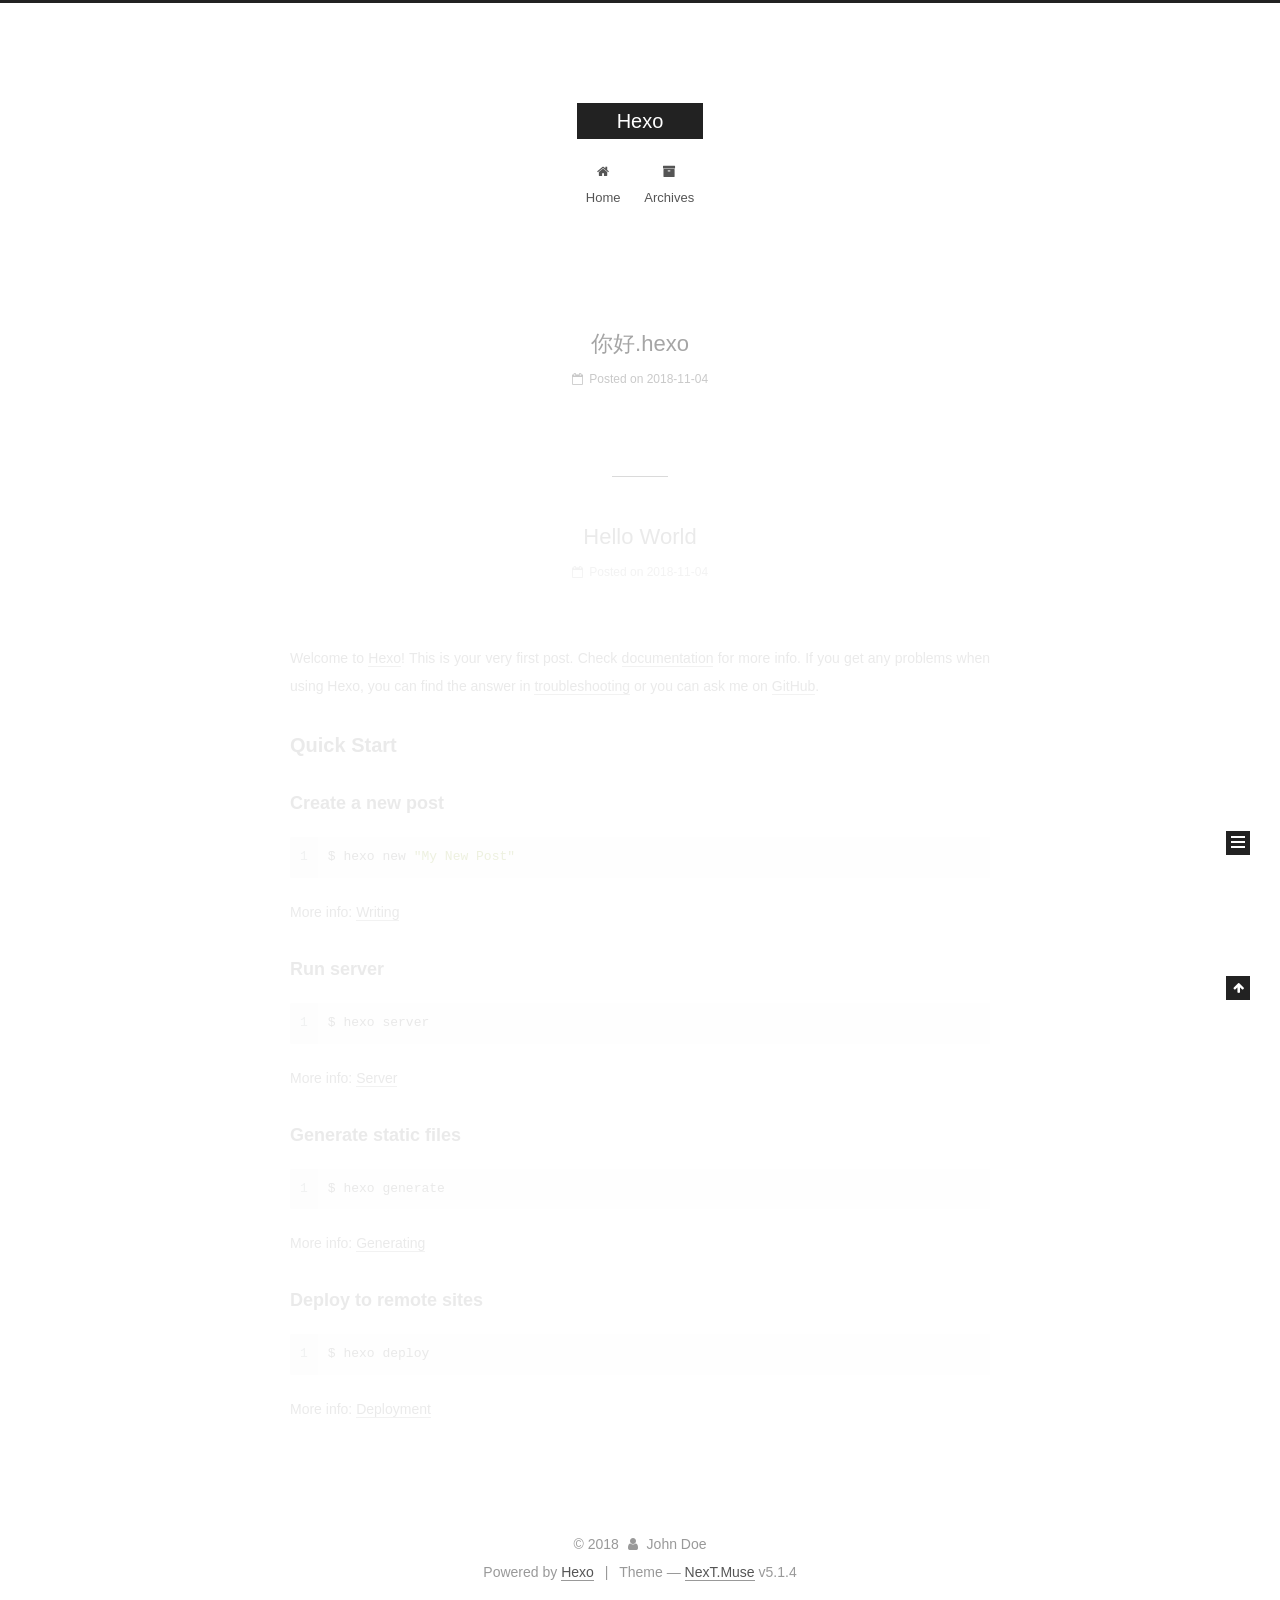
<file: index.html>
<!DOCTYPE html>



  


<html class="theme-next muse use-motion" lang="">
<head><meta name="generator" content="Hexo 3.8.0">
  <meta charset="UTF-8">
<meta http-equiv="X-UA-Compatible" content="IE=edge">
<meta name="viewport" content="width=device-width, initial-scale=1, maximum-scale=1">
<meta name="theme-color" content="#222">









<meta http-equiv="Cache-Control" content="no-transform">
<meta http-equiv="Cache-Control" content="no-siteapp">
















  
  
  <link href="/lib/fancybox/source/jquery.fancybox.css?v=2.1.5" rel="stylesheet" type="text/css">







<link href="/lib/font-awesome/css/font-awesome.min.css?v=4.6.2" rel="stylesheet" type="text/css">

<link href="/css/main.css?v=5.1.4" rel="stylesheet" type="text/css">


  <link rel="apple-touch-icon" sizes="180x180" href="/images/apple-touch-icon-next.png?v=5.1.4">


  <link rel="icon" type="image/png" sizes="32x32" href="/images/favicon-32x32-next.png?v=5.1.4">


  <link rel="icon" type="image/png" sizes="16x16" href="/images/favicon-16x16-next.png?v=5.1.4">


  <link rel="mask-icon" href="/images/logo.svg?v=5.1.4" color="#222">





  <meta name="keywords" content="Hexo, NexT">










<meta property="og:type" content="website">
<meta property="og:title" content="Hexo">
<meta property="og:url" content="http://yoursite.com/index.html">
<meta property="og:site_name" content="Hexo">
<meta property="og:locale" content="default">
<meta name="twitter:card" content="summary">
<meta name="twitter:title" content="Hexo">



<script type="text/javascript" id="hexo.configurations">
  var NexT = window.NexT || {};
  var CONFIG = {
    root: '/',
    scheme: 'Muse',
    version: '5.1.4',
    sidebar: {"position":"left","display":"post","offset":12,"b2t":false,"scrollpercent":false,"onmobile":false},
    fancybox: true,
    tabs: true,
    motion: {"enable":true,"async":false,"transition":{"post_block":"fadeIn","post_header":"slideDownIn","post_body":"slideDownIn","coll_header":"slideLeftIn","sidebar":"slideUpIn"}},
    duoshuo: {
      userId: '0',
      author: 'Author'
    },
    algolia: {
      applicationID: '',
      apiKey: '',
      indexName: '',
      hits: {"per_page":10},
      labels: {"input_placeholder":"Search for Posts","hits_empty":"We didn't find any results for the search: ${query}","hits_stats":"${hits} results found in ${time} ms"}
    }
  };
</script>



  <link rel="canonical" href="http://yoursite.com/">





  <title>Hexo</title>
  








</head>

<body itemscope="" itemtype="http://schema.org/WebPage" lang="default">

  
  
    
  

  <div class="container sidebar-position-left 
  page-home">
    <div class="headband"></div>

    <header id="header" class="header" itemscope="" itemtype="http://schema.org/WPHeader">
      <div class="header-inner"><div class="site-brand-wrapper">
  <div class="site-meta ">
    

    <div class="custom-logo-site-title">
      <a href="/" class="brand" rel="start">
        <span class="logo-line-before"><i></i></span>
        <span class="site-title">Hexo</span>
        <span class="logo-line-after"><i></i></span>
      </a>
    </div>
      
        <p class="site-subtitle"></p>
      
  </div>

  <div class="site-nav-toggle">
    <button>
      <span class="btn-bar"></span>
      <span class="btn-bar"></span>
      <span class="btn-bar"></span>
    </button>
  </div>
</div>

<nav class="site-nav">
  

  
    <ul id="menu" class="menu">
      
        
        <li class="menu-item menu-item-home">
          <a href="/" rel="section">
            
              <i class="menu-item-icon fa fa-fw fa-home"></i> <br>
            
            Home
          </a>
        </li>
      
        
        <li class="menu-item menu-item-archives">
          <a href="/archives/" rel="section">
            
              <i class="menu-item-icon fa fa-fw fa-archive"></i> <br>
            
            Archives
          </a>
        </li>
      

      
    </ul>
  

  
</nav>



 </div>
    </header>

    <main id="main" class="main">
      <div class="main-inner">
        <div class="content-wrap">
          <div id="content" class="content">
            
  <section id="posts" class="posts-expand">
    
      

  

  
  
  

  <article class="post post-type-normal" itemscope="" itemtype="http://schema.org/Article">
  
  
  
  <div class="post-block">
    <link itemprop="mainEntityOfPage" href="http://yoursite.com/2018/11/04/你好-hexo/">

    <span hidden itemprop="author" itemscope="" itemtype="http://schema.org/Person">
      <meta itemprop="name" content="John Doe">
      <meta itemprop="description" content="">
      <meta itemprop="image" content="/images/avatar.gif">
    </span>

    <span hidden itemprop="publisher" itemscope="" itemtype="http://schema.org/Organization">
      <meta itemprop="name" content="Hexo">
    </span>

    
      <header class="post-header">

        
        
          <h1 class="post-title" itemprop="name headline">
                
                <a class="post-title-link" href="/2018/11/04/你好-hexo/" itemprop="url">你好.hexo</a></h1>
        

        <div class="post-meta">
          <span class="post-time">
            
              <span class="post-meta-item-icon">
                <i class="fa fa-calendar-o"></i>
              </span>
              
                <span class="post-meta-item-text">Posted on</span>
              
              <time title="Post created" itemprop="dateCreated datePublished" datetime="2018-11-04T23:43:57+08:00">
                2018-11-04
              </time>
            

            

            
          </span>

          

          
            
          

          
          

          

          

          

        </div>
      </header>
    

    
    
    
    <div class="post-body" itemprop="articleBody">

      
      

      
        
          
            
          
        
      
    </div>
    
    
    

    

    

    

    <footer class="post-footer">
      

      

      

      
      
        <div class="post-eof"></div>
      
    </footer>
  </div>
  
  
  
  </article>


    
      

  

  
  
  

  <article class="post post-type-normal" itemscope="" itemtype="http://schema.org/Article">
  
  
  
  <div class="post-block">
    <link itemprop="mainEntityOfPage" href="http://yoursite.com/2018/11/04/hello-world/">

    <span hidden itemprop="author" itemscope="" itemtype="http://schema.org/Person">
      <meta itemprop="name" content="John Doe">
      <meta itemprop="description" content="">
      <meta itemprop="image" content="/images/avatar.gif">
    </span>

    <span hidden itemprop="publisher" itemscope="" itemtype="http://schema.org/Organization">
      <meta itemprop="name" content="Hexo">
    </span>

    
      <header class="post-header">

        
        
          <h1 class="post-title" itemprop="name headline">
                
                <a class="post-title-link" href="/2018/11/04/hello-world/" itemprop="url">Hello World</a></h1>
        

        <div class="post-meta">
          <span class="post-time">
            
              <span class="post-meta-item-icon">
                <i class="fa fa-calendar-o"></i>
              </span>
              
                <span class="post-meta-item-text">Posted on</span>
              
              <time title="Post created" itemprop="dateCreated datePublished" datetime="2018-11-04T20:34:21+08:00">
                2018-11-04
              </time>
            

            

            
          </span>

          

          
            
          

          
          

          

          

          

        </div>
      </header>
    

    
    
    
    <div class="post-body" itemprop="articleBody">

      
      

      
        
          
            <p>Welcome to <a href="https://hexo.io/" target="_blank" rel="noopener">Hexo</a>! This is your very first post. Check <a href="https://hexo.io/docs/" target="_blank" rel="noopener">documentation</a> for more info. If you get any problems when using Hexo, you can find the answer in <a href="https://hexo.io/docs/troubleshooting.html" target="_blank" rel="noopener">troubleshooting</a> or you can ask me on <a href="https://github.com/hexojs/hexo/issues" target="_blank" rel="noopener">GitHub</a>.</p>
<h2 id="Quick-Start"><a href="#Quick-Start" class="headerlink" title="Quick Start"></a>Quick Start</h2><h3 id="Create-a-new-post"><a href="#Create-a-new-post" class="headerlink" title="Create a new post"></a>Create a new post</h3><figure class="highlight bash"><table><tr><td class="gutter"><pre><span class="line">1</span><br></pre></td><td class="code"><pre><span class="line">$ hexo new <span class="string">"My New Post"</span></span><br></pre></td></tr></table></figure>
<p>More info: <a href="https://hexo.io/docs/writing.html" target="_blank" rel="noopener">Writing</a></p>
<h3 id="Run-server"><a href="#Run-server" class="headerlink" title="Run server"></a>Run server</h3><figure class="highlight bash"><table><tr><td class="gutter"><pre><span class="line">1</span><br></pre></td><td class="code"><pre><span class="line">$ hexo server</span><br></pre></td></tr></table></figure>
<p>More info: <a href="https://hexo.io/docs/server.html" target="_blank" rel="noopener">Server</a></p>
<h3 id="Generate-static-files"><a href="#Generate-static-files" class="headerlink" title="Generate static files"></a>Generate static files</h3><figure class="highlight bash"><table><tr><td class="gutter"><pre><span class="line">1</span><br></pre></td><td class="code"><pre><span class="line">$ hexo generate</span><br></pre></td></tr></table></figure>
<p>More info: <a href="https://hexo.io/docs/generating.html" target="_blank" rel="noopener">Generating</a></p>
<h3 id="Deploy-to-remote-sites"><a href="#Deploy-to-remote-sites" class="headerlink" title="Deploy to remote sites"></a>Deploy to remote sites</h3><figure class="highlight bash"><table><tr><td class="gutter"><pre><span class="line">1</span><br></pre></td><td class="code"><pre><span class="line">$ hexo deploy</span><br></pre></td></tr></table></figure>
<p>More info: <a href="https://hexo.io/docs/deployment.html" target="_blank" rel="noopener">Deployment</a></p>

          
        
      
    </div>
    
    
    

    

    

    

    <footer class="post-footer">
      

      

      

      
      
        <div class="post-eof"></div>
      
    </footer>
  </div>
  
  
  
  </article>


    
  </section>

  


          </div>
          


          

        </div>
        
          
  
  <div class="sidebar-toggle">
    <div class="sidebar-toggle-line-wrap">
      <span class="sidebar-toggle-line sidebar-toggle-line-first"></span>
      <span class="sidebar-toggle-line sidebar-toggle-line-middle"></span>
      <span class="sidebar-toggle-line sidebar-toggle-line-last"></span>
    </div>
  </div>

  <aside id="sidebar" class="sidebar">
    
    <div class="sidebar-inner">

      

      

      <section class="site-overview-wrap sidebar-panel sidebar-panel-active">
        <div class="site-overview">
          <div class="site-author motion-element" itemprop="author" itemscope="" itemtype="http://schema.org/Person">
            
              <p class="site-author-name" itemprop="name">John Doe</p>
              <p class="site-description motion-element" itemprop="description"></p>
          </div>

          <nav class="site-state motion-element">

            
              <div class="site-state-item site-state-posts">
              
                <a href="/archives/">
              
                  <span class="site-state-item-count">2</span>
                  <span class="site-state-item-name">posts</span>
                </a>
              </div>
            

            

            

          </nav>

          

          

          
          

          
          

          

        </div>
      </section>

      

      

    </div>
  </aside>


        
      </div>
    </main>

    <footer id="footer" class="footer">
      <div class="footer-inner">
        <div class="copyright">&copy; <span itemprop="copyrightYear">2018</span>
  <span class="with-love">
    <i class="fa fa-user"></i>
  </span>
  <span class="author" itemprop="copyrightHolder">John Doe</span>

  
</div>


  <div class="powered-by">Powered by <a class="theme-link" target="_blank" href="https://hexo.io">Hexo</a></div>



  <span class="post-meta-divider">|</span>



  <div class="theme-info">Theme &mdash; <a class="theme-link" target="_blank" href="https://github.com/iissnan/hexo-theme-next">NexT.Muse</a> v5.1.4</div>




        







        
      </div>
    </footer>

    
      <div class="back-to-top">
        <i class="fa fa-arrow-up"></i>
        
      </div>
    

    

  </div>

  

<script type="text/javascript">
  if (Object.prototype.toString.call(window.Promise) !== '[object Function]') {
    window.Promise = null;
  }
</script>









  












  
  
    <script type="text/javascript" src="/lib/jquery/index.js?v=2.1.3"></script>
  

  
  
    <script type="text/javascript" src="/lib/fastclick/lib/fastclick.min.js?v=1.0.6"></script>
  

  
  
    <script type="text/javascript" src="/lib/jquery_lazyload/jquery.lazyload.js?v=1.9.7"></script>
  

  
  
    <script type="text/javascript" src="/lib/velocity/velocity.min.js?v=1.2.1"></script>
  

  
  
    <script type="text/javascript" src="/lib/velocity/velocity.ui.min.js?v=1.2.1"></script>
  

  
  
    <script type="text/javascript" src="/lib/fancybox/source/jquery.fancybox.pack.js?v=2.1.5"></script>
  


  


  <script type="text/javascript" src="/js/src/utils.js?v=5.1.4"></script>

  <script type="text/javascript" src="/js/src/motion.js?v=5.1.4"></script>



  
  

  

  


  <script type="text/javascript" src="/js/src/bootstrap.js?v=5.1.4"></script>



  


  




	





  





  












  





  

  

  

  
  

  

  

  

</body>
</html>
</file>
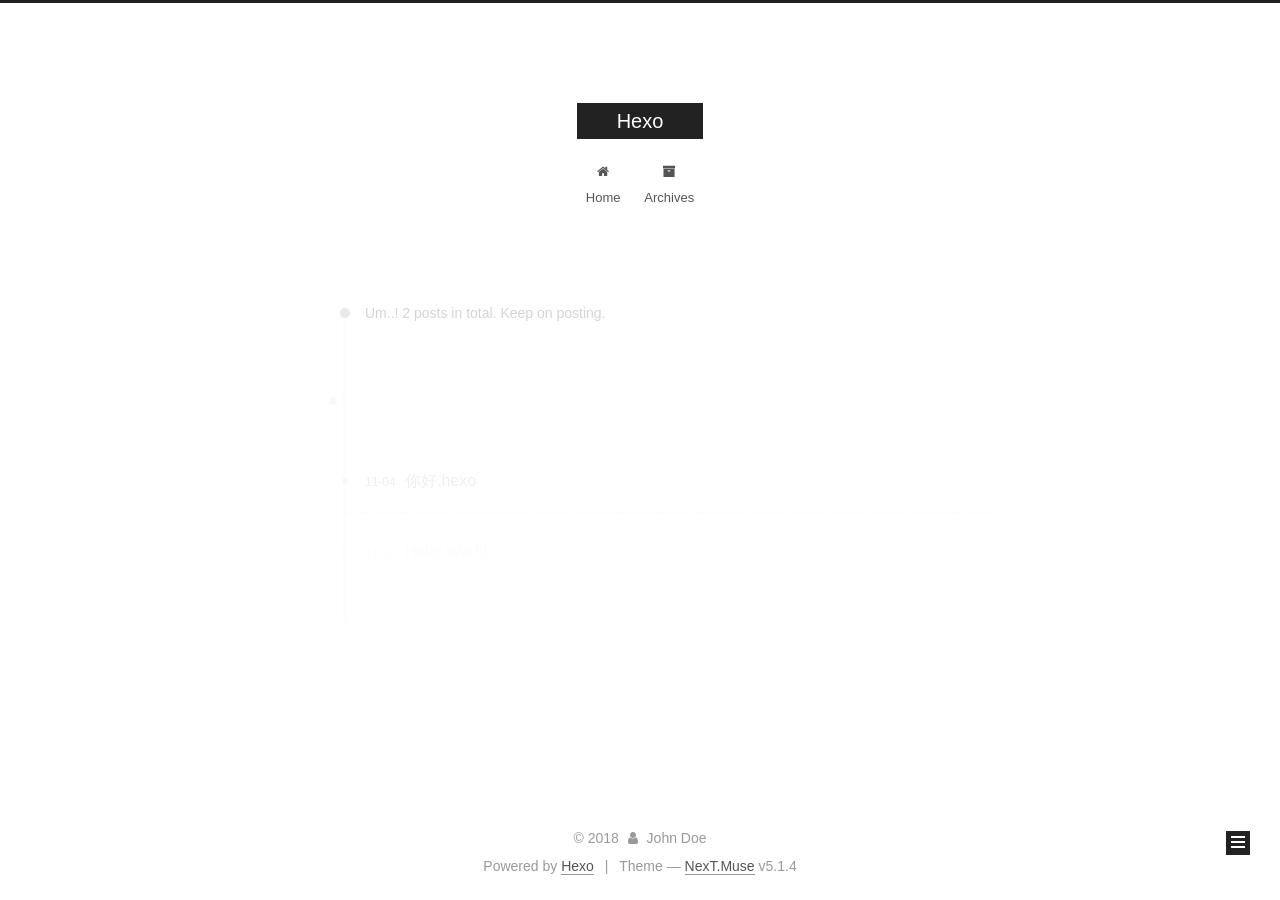
<file: archives/index.html>
<!DOCTYPE html>



  


<html class="theme-next muse use-motion" lang="">
<head><meta name="generator" content="Hexo 3.8.0">
  <meta charset="UTF-8">
<meta http-equiv="X-UA-Compatible" content="IE=edge">
<meta name="viewport" content="width=device-width, initial-scale=1, maximum-scale=1">
<meta name="theme-color" content="#222">









<meta http-equiv="Cache-Control" content="no-transform">
<meta http-equiv="Cache-Control" content="no-siteapp">
















  
  
  <link href="/lib/fancybox/source/jquery.fancybox.css?v=2.1.5" rel="stylesheet" type="text/css">







<link href="/lib/font-awesome/css/font-awesome.min.css?v=4.6.2" rel="stylesheet" type="text/css">

<link href="/css/main.css?v=5.1.4" rel="stylesheet" type="text/css">


  <link rel="apple-touch-icon" sizes="180x180" href="/images/apple-touch-icon-next.png?v=5.1.4">


  <link rel="icon" type="image/png" sizes="32x32" href="/images/favicon-32x32-next.png?v=5.1.4">


  <link rel="icon" type="image/png" sizes="16x16" href="/images/favicon-16x16-next.png?v=5.1.4">


  <link rel="mask-icon" href="/images/logo.svg?v=5.1.4" color="#222">





  <meta name="keywords" content="Hexo, NexT">










<meta property="og:type" content="website">
<meta property="og:title" content="Hexo">
<meta property="og:url" content="http://yoursite.com/archives/index.html">
<meta property="og:site_name" content="Hexo">
<meta property="og:locale" content="default">
<meta name="twitter:card" content="summary">
<meta name="twitter:title" content="Hexo">



<script type="text/javascript" id="hexo.configurations">
  var NexT = window.NexT || {};
  var CONFIG = {
    root: '/',
    scheme: 'Muse',
    version: '5.1.4',
    sidebar: {"position":"left","display":"post","offset":12,"b2t":false,"scrollpercent":false,"onmobile":false},
    fancybox: true,
    tabs: true,
    motion: {"enable":true,"async":false,"transition":{"post_block":"fadeIn","post_header":"slideDownIn","post_body":"slideDownIn","coll_header":"slideLeftIn","sidebar":"slideUpIn"}},
    duoshuo: {
      userId: '0',
      author: 'Author'
    },
    algolia: {
      applicationID: '',
      apiKey: '',
      indexName: '',
      hits: {"per_page":10},
      labels: {"input_placeholder":"Search for Posts","hits_empty":"We didn't find any results for the search: ${query}","hits_stats":"${hits} results found in ${time} ms"}
    }
  };
</script>



  <link rel="canonical" href="http://yoursite.com/archives/">





  <title>Archive | Hexo</title>
  








</head>

<body itemscope="" itemtype="http://schema.org/WebPage" lang="default">

  
  
    
  

  <div class="container sidebar-position-left page-archive">
    <div class="headband"></div>

    <header id="header" class="header" itemscope="" itemtype="http://schema.org/WPHeader">
      <div class="header-inner"><div class="site-brand-wrapper">
  <div class="site-meta ">
    

    <div class="custom-logo-site-title">
      <a href="/" class="brand" rel="start">
        <span class="logo-line-before"><i></i></span>
        <span class="site-title">Hexo</span>
        <span class="logo-line-after"><i></i></span>
      </a>
    </div>
      
        <p class="site-subtitle"></p>
      
  </div>

  <div class="site-nav-toggle">
    <button>
      <span class="btn-bar"></span>
      <span class="btn-bar"></span>
      <span class="btn-bar"></span>
    </button>
  </div>
</div>

<nav class="site-nav">
  

  
    <ul id="menu" class="menu">
      
        
        <li class="menu-item menu-item-home">
          <a href="/" rel="section">
            
              <i class="menu-item-icon fa fa-fw fa-home"></i> <br>
            
            Home
          </a>
        </li>
      
        
        <li class="menu-item menu-item-archives">
          <a href="/archives/" rel="section">
            
              <i class="menu-item-icon fa fa-fw fa-archive"></i> <br>
            
            Archives
          </a>
        </li>
      

      
    </ul>
  

  
</nav>



 </div>
    </header>

    <main id="main" class="main">
      <div class="main-inner">
        <div class="content-wrap">
          <div id="content" class="content">
            

  
  
  
  <div class="post-block archive">
    <div id="posts" class="posts-collapse">
      <span class="archive-move-on"></span>

      <span class="archive-page-counter">
        
        
        
          
        
        Um..! 2 posts in total. Keep on posting.
      </span>

      

        
        
        

        
          
          <div class="collection-title">
            <h1 class="archive-year" id="archive-year-2018">2018</h1>
          </div>
        
        

        

  <article class="post post-type-normal" itemscope="" itemtype="http://schema.org/Article">
    <header class="post-header">

      <h2 class="post-title">
        
            <a class="post-title-link" href="/2018/11/04/你好-hexo/" itemprop="url">
              
                <span itemprop="name">你好.hexo</span>
              
            </a>
        
      </h2>

      <div class="post-meta">
        <time class="post-time" itemprop="dateCreated" datetime="2018-11-04T23:43:57+08:00" content="2018-11-04">
          11-04
        </time>
      </div>

    </header>
  </article>



      

        
        
        

        
        

        

  <article class="post post-type-normal" itemscope="" itemtype="http://schema.org/Article">
    <header class="post-header">

      <h2 class="post-title">
        
            <a class="post-title-link" href="/2018/11/04/hello-world/" itemprop="url">
              
                <span itemprop="name">Hello World</span>
              
            </a>
        
      </h2>

      <div class="post-meta">
        <time class="post-time" itemprop="dateCreated" datetime="2018-11-04T20:34:21+08:00" content="2018-11-04">
          11-04
        </time>
      </div>

    </header>
  </article>



      

    </div>
  </div>
  
  
  

  



          </div>
          


          

        </div>
        
          
  
  <div class="sidebar-toggle">
    <div class="sidebar-toggle-line-wrap">
      <span class="sidebar-toggle-line sidebar-toggle-line-first"></span>
      <span class="sidebar-toggle-line sidebar-toggle-line-middle"></span>
      <span class="sidebar-toggle-line sidebar-toggle-line-last"></span>
    </div>
  </div>

  <aside id="sidebar" class="sidebar">
    
    <div class="sidebar-inner">

      

      

      <section class="site-overview-wrap sidebar-panel sidebar-panel-active">
        <div class="site-overview">
          <div class="site-author motion-element" itemprop="author" itemscope="" itemtype="http://schema.org/Person">
            
              <p class="site-author-name" itemprop="name">John Doe</p>
              <p class="site-description motion-element" itemprop="description"></p>
          </div>

          <nav class="site-state motion-element">

            
              <div class="site-state-item site-state-posts">
              
                <a href="/archives/">
              
                  <span class="site-state-item-count">2</span>
                  <span class="site-state-item-name">posts</span>
                </a>
              </div>
            

            

            

          </nav>

          

          

          
          

          
          

          

        </div>
      </section>

      

      

    </div>
  </aside>


        
      </div>
    </main>

    <footer id="footer" class="footer">
      <div class="footer-inner">
        <div class="copyright">&copy; <span itemprop="copyrightYear">2018</span>
  <span class="with-love">
    <i class="fa fa-user"></i>
  </span>
  <span class="author" itemprop="copyrightHolder">John Doe</span>

  
</div>


  <div class="powered-by">Powered by <a class="theme-link" target="_blank" href="https://hexo.io">Hexo</a></div>



  <span class="post-meta-divider">|</span>



  <div class="theme-info">Theme &mdash; <a class="theme-link" target="_blank" href="https://github.com/iissnan/hexo-theme-next">NexT.Muse</a> v5.1.4</div>




        







        
      </div>
    </footer>

    
      <div class="back-to-top">
        <i class="fa fa-arrow-up"></i>
        
      </div>
    

    

  </div>

  

<script type="text/javascript">
  if (Object.prototype.toString.call(window.Promise) !== '[object Function]') {
    window.Promise = null;
  }
</script>









  












  
  
    <script type="text/javascript" src="/lib/jquery/index.js?v=2.1.3"></script>
  

  
  
    <script type="text/javascript" src="/lib/fastclick/lib/fastclick.min.js?v=1.0.6"></script>
  

  
  
    <script type="text/javascript" src="/lib/jquery_lazyload/jquery.lazyload.js?v=1.9.7"></script>
  

  
  
    <script type="text/javascript" src="/lib/velocity/velocity.min.js?v=1.2.1"></script>
  

  
  
    <script type="text/javascript" src="/lib/velocity/velocity.ui.min.js?v=1.2.1"></script>
  

  
  
    <script type="text/javascript" src="/lib/fancybox/source/jquery.fancybox.pack.js?v=2.1.5"></script>
  


  


  <script type="text/javascript" src="/js/src/utils.js?v=5.1.4"></script>

  <script type="text/javascript" src="/js/src/motion.js?v=5.1.4"></script>



  
  

  

  


  <script type="text/javascript" src="/js/src/bootstrap.js?v=5.1.4"></script>



  


  




	





  





  












  





  

  

  

  
  

  

  

  

</body>
</html>
</file>
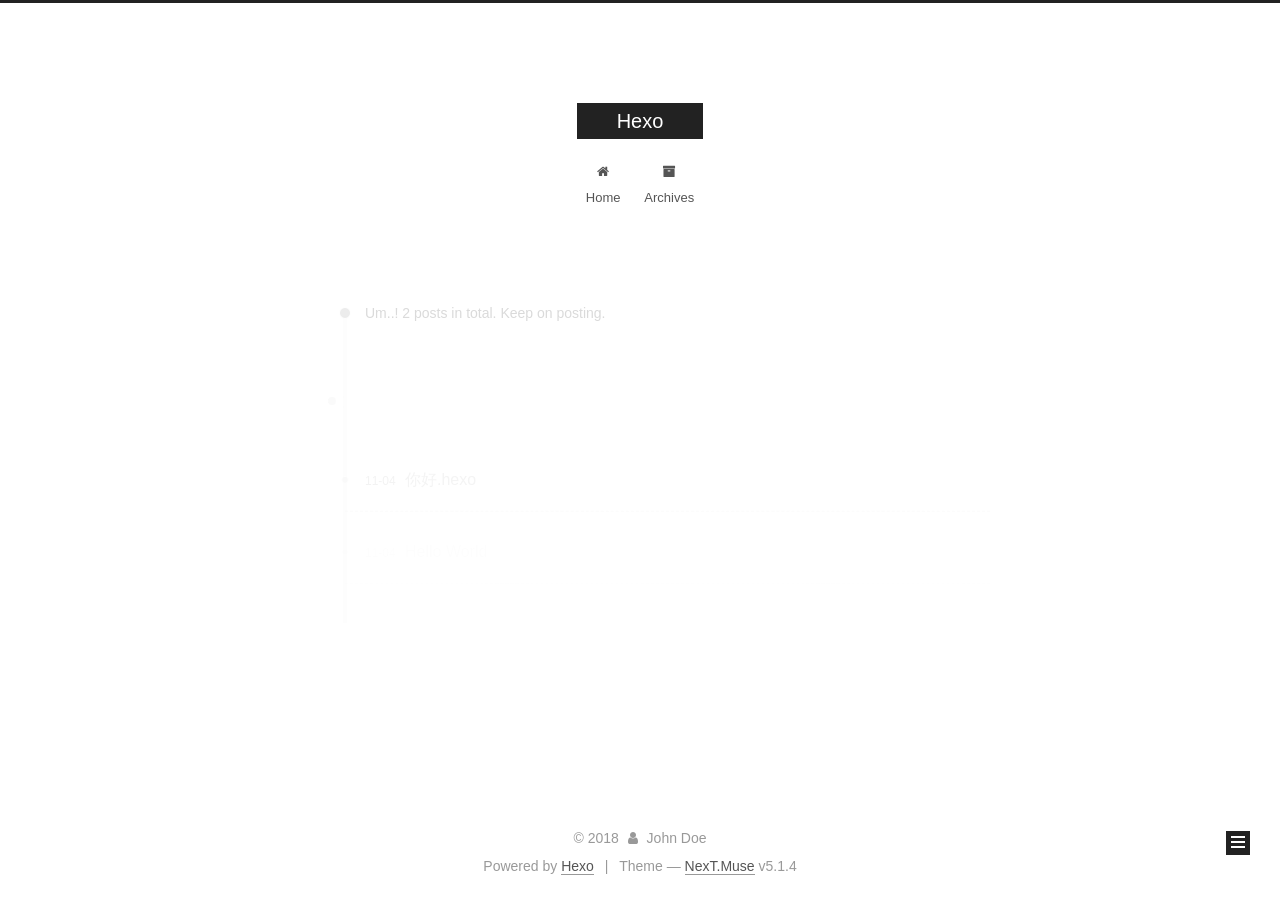
<file: archives/2018/index.html>
<!DOCTYPE html>



  


<html class="theme-next muse use-motion" lang="">
<head><meta name="generator" content="Hexo 3.8.0">
  <meta charset="UTF-8">
<meta http-equiv="X-UA-Compatible" content="IE=edge">
<meta name="viewport" content="width=device-width, initial-scale=1, maximum-scale=1">
<meta name="theme-color" content="#222">









<meta http-equiv="Cache-Control" content="no-transform">
<meta http-equiv="Cache-Control" content="no-siteapp">
















  
  
  <link href="/lib/fancybox/source/jquery.fancybox.css?v=2.1.5" rel="stylesheet" type="text/css">







<link href="/lib/font-awesome/css/font-awesome.min.css?v=4.6.2" rel="stylesheet" type="text/css">

<link href="/css/main.css?v=5.1.4" rel="stylesheet" type="text/css">


  <link rel="apple-touch-icon" sizes="180x180" href="/images/apple-touch-icon-next.png?v=5.1.4">


  <link rel="icon" type="image/png" sizes="32x32" href="/images/favicon-32x32-next.png?v=5.1.4">


  <link rel="icon" type="image/png" sizes="16x16" href="/images/favicon-16x16-next.png?v=5.1.4">


  <link rel="mask-icon" href="/images/logo.svg?v=5.1.4" color="#222">





  <meta name="keywords" content="Hexo, NexT">










<meta property="og:type" content="website">
<meta property="og:title" content="Hexo">
<meta property="og:url" content="http://yoursite.com/archives/2018/index.html">
<meta property="og:site_name" content="Hexo">
<meta property="og:locale" content="default">
<meta name="twitter:card" content="summary">
<meta name="twitter:title" content="Hexo">



<script type="text/javascript" id="hexo.configurations">
  var NexT = window.NexT || {};
  var CONFIG = {
    root: '/',
    scheme: 'Muse',
    version: '5.1.4',
    sidebar: {"position":"left","display":"post","offset":12,"b2t":false,"scrollpercent":false,"onmobile":false},
    fancybox: true,
    tabs: true,
    motion: {"enable":true,"async":false,"transition":{"post_block":"fadeIn","post_header":"slideDownIn","post_body":"slideDownIn","coll_header":"slideLeftIn","sidebar":"slideUpIn"}},
    duoshuo: {
      userId: '0',
      author: 'Author'
    },
    algolia: {
      applicationID: '',
      apiKey: '',
      indexName: '',
      hits: {"per_page":10},
      labels: {"input_placeholder":"Search for Posts","hits_empty":"We didn't find any results for the search: ${query}","hits_stats":"${hits} results found in ${time} ms"}
    }
  };
</script>



  <link rel="canonical" href="http://yoursite.com/archives/2018/">





  <title>Archive | Hexo</title>
  








</head>

<body itemscope="" itemtype="http://schema.org/WebPage" lang="default">

  
  
    
  

  <div class="container sidebar-position-left page-archive">
    <div class="headband"></div>

    <header id="header" class="header" itemscope="" itemtype="http://schema.org/WPHeader">
      <div class="header-inner"><div class="site-brand-wrapper">
  <div class="site-meta ">
    

    <div class="custom-logo-site-title">
      <a href="/" class="brand" rel="start">
        <span class="logo-line-before"><i></i></span>
        <span class="site-title">Hexo</span>
        <span class="logo-line-after"><i></i></span>
      </a>
    </div>
      
        <p class="site-subtitle"></p>
      
  </div>

  <div class="site-nav-toggle">
    <button>
      <span class="btn-bar"></span>
      <span class="btn-bar"></span>
      <span class="btn-bar"></span>
    </button>
  </div>
</div>

<nav class="site-nav">
  

  
    <ul id="menu" class="menu">
      
        
        <li class="menu-item menu-item-home">
          <a href="/" rel="section">
            
              <i class="menu-item-icon fa fa-fw fa-home"></i> <br>
            
            Home
          </a>
        </li>
      
        
        <li class="menu-item menu-item-archives">
          <a href="/archives/" rel="section">
            
              <i class="menu-item-icon fa fa-fw fa-archive"></i> <br>
            
            Archives
          </a>
        </li>
      

      
    </ul>
  

  
</nav>



 </div>
    </header>

    <main id="main" class="main">
      <div class="main-inner">
        <div class="content-wrap">
          <div id="content" class="content">
            

  
  
  
  <div class="post-block archive">
    <div id="posts" class="posts-collapse">
      <span class="archive-move-on"></span>

      <span class="archive-page-counter">
        
        
        
          
        
        Um..! 2 posts in total. Keep on posting.
      </span>

      

        
        
        

        
          
          <div class="collection-title">
            <h1 class="archive-year" id="archive-year-2018">2018</h1>
          </div>
        
        

        

  <article class="post post-type-normal" itemscope="" itemtype="http://schema.org/Article">
    <header class="post-header">

      <h2 class="post-title">
        
            <a class="post-title-link" href="/2018/11/04/你好-hexo/" itemprop="url">
              
                <span itemprop="name">你好.hexo</span>
              
            </a>
        
      </h2>

      <div class="post-meta">
        <time class="post-time" itemprop="dateCreated" datetime="2018-11-04T23:43:57+08:00" content="2018-11-04">
          11-04
        </time>
      </div>

    </header>
  </article>



      

        
        
        

        
        

        

  <article class="post post-type-normal" itemscope="" itemtype="http://schema.org/Article">
    <header class="post-header">

      <h2 class="post-title">
        
            <a class="post-title-link" href="/2018/11/04/hello-world/" itemprop="url">
              
                <span itemprop="name">Hello World</span>
              
            </a>
        
      </h2>

      <div class="post-meta">
        <time class="post-time" itemprop="dateCreated" datetime="2018-11-04T20:34:21+08:00" content="2018-11-04">
          11-04
        </time>
      </div>

    </header>
  </article>



      

    </div>
  </div>
  
  
  

  



          </div>
          


          

        </div>
        
          
  
  <div class="sidebar-toggle">
    <div class="sidebar-toggle-line-wrap">
      <span class="sidebar-toggle-line sidebar-toggle-line-first"></span>
      <span class="sidebar-toggle-line sidebar-toggle-line-middle"></span>
      <span class="sidebar-toggle-line sidebar-toggle-line-last"></span>
    </div>
  </div>

  <aside id="sidebar" class="sidebar">
    
    <div class="sidebar-inner">

      

      

      <section class="site-overview-wrap sidebar-panel sidebar-panel-active">
        <div class="site-overview">
          <div class="site-author motion-element" itemprop="author" itemscope="" itemtype="http://schema.org/Person">
            
              <p class="site-author-name" itemprop="name">John Doe</p>
              <p class="site-description motion-element" itemprop="description"></p>
          </div>

          <nav class="site-state motion-element">

            
              <div class="site-state-item site-state-posts">
              
                <a href="/archives/">
              
                  <span class="site-state-item-count">2</span>
                  <span class="site-state-item-name">posts</span>
                </a>
              </div>
            

            

            

          </nav>

          

          

          
          

          
          

          

        </div>
      </section>

      

      

    </div>
  </aside>


        
      </div>
    </main>

    <footer id="footer" class="footer">
      <div class="footer-inner">
        <div class="copyright">&copy; <span itemprop="copyrightYear">2018</span>
  <span class="with-love">
    <i class="fa fa-user"></i>
  </span>
  <span class="author" itemprop="copyrightHolder">John Doe</span>

  
</div>


  <div class="powered-by">Powered by <a class="theme-link" target="_blank" href="https://hexo.io">Hexo</a></div>



  <span class="post-meta-divider">|</span>



  <div class="theme-info">Theme &mdash; <a class="theme-link" target="_blank" href="https://github.com/iissnan/hexo-theme-next">NexT.Muse</a> v5.1.4</div>




        







        
      </div>
    </footer>

    
      <div class="back-to-top">
        <i class="fa fa-arrow-up"></i>
        
      </div>
    

    

  </div>

  

<script type="text/javascript">
  if (Object.prototype.toString.call(window.Promise) !== '[object Function]') {
    window.Promise = null;
  }
</script>









  












  
  
    <script type="text/javascript" src="/lib/jquery/index.js?v=2.1.3"></script>
  

  
  
    <script type="text/javascript" src="/lib/fastclick/lib/fastclick.min.js?v=1.0.6"></script>
  

  
  
    <script type="text/javascript" src="/lib/jquery_lazyload/jquery.lazyload.js?v=1.9.7"></script>
  

  
  
    <script type="text/javascript" src="/lib/velocity/velocity.min.js?v=1.2.1"></script>
  

  
  
    <script type="text/javascript" src="/lib/velocity/velocity.ui.min.js?v=1.2.1"></script>
  

  
  
    <script type="text/javascript" src="/lib/fancybox/source/jquery.fancybox.pack.js?v=2.1.5"></script>
  


  


  <script type="text/javascript" src="/js/src/utils.js?v=5.1.4"></script>

  <script type="text/javascript" src="/js/src/motion.js?v=5.1.4"></script>



  
  

  

  


  <script type="text/javascript" src="/js/src/bootstrap.js?v=5.1.4"></script>



  


  




	





  





  












  





  

  

  

  
  

  

  

  

</body>
</html>
</file>
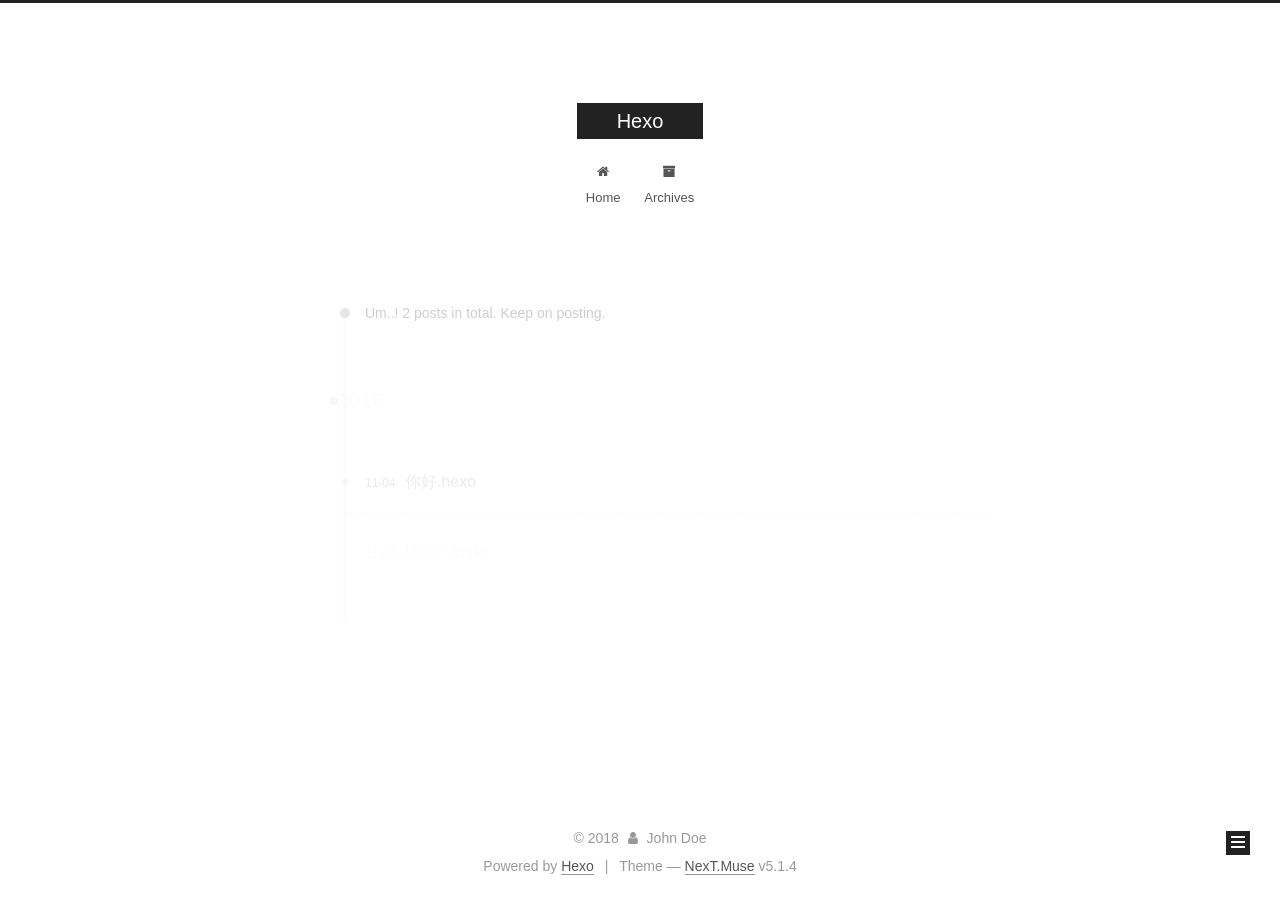
<file: archives/2018/11/index.html>
<!DOCTYPE html>



  


<html class="theme-next muse use-motion" lang="">
<head><meta name="generator" content="Hexo 3.8.0">
  <meta charset="UTF-8">
<meta http-equiv="X-UA-Compatible" content="IE=edge">
<meta name="viewport" content="width=device-width, initial-scale=1, maximum-scale=1">
<meta name="theme-color" content="#222">









<meta http-equiv="Cache-Control" content="no-transform">
<meta http-equiv="Cache-Control" content="no-siteapp">
















  
  
  <link href="/lib/fancybox/source/jquery.fancybox.css?v=2.1.5" rel="stylesheet" type="text/css">







<link href="/lib/font-awesome/css/font-awesome.min.css?v=4.6.2" rel="stylesheet" type="text/css">

<link href="/css/main.css?v=5.1.4" rel="stylesheet" type="text/css">


  <link rel="apple-touch-icon" sizes="180x180" href="/images/apple-touch-icon-next.png?v=5.1.4">


  <link rel="icon" type="image/png" sizes="32x32" href="/images/favicon-32x32-next.png?v=5.1.4">


  <link rel="icon" type="image/png" sizes="16x16" href="/images/favicon-16x16-next.png?v=5.1.4">


  <link rel="mask-icon" href="/images/logo.svg?v=5.1.4" color="#222">





  <meta name="keywords" content="Hexo, NexT">










<meta property="og:type" content="website">
<meta property="og:title" content="Hexo">
<meta property="og:url" content="http://yoursite.com/archives/2018/11/index.html">
<meta property="og:site_name" content="Hexo">
<meta property="og:locale" content="default">
<meta name="twitter:card" content="summary">
<meta name="twitter:title" content="Hexo">



<script type="text/javascript" id="hexo.configurations">
  var NexT = window.NexT || {};
  var CONFIG = {
    root: '/',
    scheme: 'Muse',
    version: '5.1.4',
    sidebar: {"position":"left","display":"post","offset":12,"b2t":false,"scrollpercent":false,"onmobile":false},
    fancybox: true,
    tabs: true,
    motion: {"enable":true,"async":false,"transition":{"post_block":"fadeIn","post_header":"slideDownIn","post_body":"slideDownIn","coll_header":"slideLeftIn","sidebar":"slideUpIn"}},
    duoshuo: {
      userId: '0',
      author: 'Author'
    },
    algolia: {
      applicationID: '',
      apiKey: '',
      indexName: '',
      hits: {"per_page":10},
      labels: {"input_placeholder":"Search for Posts","hits_empty":"We didn't find any results for the search: ${query}","hits_stats":"${hits} results found in ${time} ms"}
    }
  };
</script>



  <link rel="canonical" href="http://yoursite.com/archives/2018/11/">





  <title>Archive | Hexo</title>
  








</head>

<body itemscope="" itemtype="http://schema.org/WebPage" lang="default">

  
  
    
  

  <div class="container sidebar-position-left page-archive">
    <div class="headband"></div>

    <header id="header" class="header" itemscope="" itemtype="http://schema.org/WPHeader">
      <div class="header-inner"><div class="site-brand-wrapper">
  <div class="site-meta ">
    

    <div class="custom-logo-site-title">
      <a href="/" class="brand" rel="start">
        <span class="logo-line-before"><i></i></span>
        <span class="site-title">Hexo</span>
        <span class="logo-line-after"><i></i></span>
      </a>
    </div>
      
        <p class="site-subtitle"></p>
      
  </div>

  <div class="site-nav-toggle">
    <button>
      <span class="btn-bar"></span>
      <span class="btn-bar"></span>
      <span class="btn-bar"></span>
    </button>
  </div>
</div>

<nav class="site-nav">
  

  
    <ul id="menu" class="menu">
      
        
        <li class="menu-item menu-item-home">
          <a href="/" rel="section">
            
              <i class="menu-item-icon fa fa-fw fa-home"></i> <br>
            
            Home
          </a>
        </li>
      
        
        <li class="menu-item menu-item-archives">
          <a href="/archives/" rel="section">
            
              <i class="menu-item-icon fa fa-fw fa-archive"></i> <br>
            
            Archives
          </a>
        </li>
      

      
    </ul>
  

  
</nav>



 </div>
    </header>

    <main id="main" class="main">
      <div class="main-inner">
        <div class="content-wrap">
          <div id="content" class="content">
            

  
  
  
  <div class="post-block archive">
    <div id="posts" class="posts-collapse">
      <span class="archive-move-on"></span>

      <span class="archive-page-counter">
        
        
        
          
        
        Um..! 2 posts in total. Keep on posting.
      </span>

      

        
        
        

        
          
          <div class="collection-title">
            <h1 class="archive-year" id="archive-year-2018">2018</h1>
          </div>
        
        

        

  <article class="post post-type-normal" itemscope="" itemtype="http://schema.org/Article">
    <header class="post-header">

      <h2 class="post-title">
        
            <a class="post-title-link" href="/2018/11/04/你好-hexo/" itemprop="url">
              
                <span itemprop="name">你好.hexo</span>
              
            </a>
        
      </h2>

      <div class="post-meta">
        <time class="post-time" itemprop="dateCreated" datetime="2018-11-04T23:43:57+08:00" content="2018-11-04">
          11-04
        </time>
      </div>

    </header>
  </article>



      

        
        
        

        
        

        

  <article class="post post-type-normal" itemscope="" itemtype="http://schema.org/Article">
    <header class="post-header">

      <h2 class="post-title">
        
            <a class="post-title-link" href="/2018/11/04/hello-world/" itemprop="url">
              
                <span itemprop="name">Hello World</span>
              
            </a>
        
      </h2>

      <div class="post-meta">
        <time class="post-time" itemprop="dateCreated" datetime="2018-11-04T20:34:21+08:00" content="2018-11-04">
          11-04
        </time>
      </div>

    </header>
  </article>



      

    </div>
  </div>
  
  
  

  



          </div>
          


          

        </div>
        
          
  
  <div class="sidebar-toggle">
    <div class="sidebar-toggle-line-wrap">
      <span class="sidebar-toggle-line sidebar-toggle-line-first"></span>
      <span class="sidebar-toggle-line sidebar-toggle-line-middle"></span>
      <span class="sidebar-toggle-line sidebar-toggle-line-last"></span>
    </div>
  </div>

  <aside id="sidebar" class="sidebar">
    
    <div class="sidebar-inner">

      

      

      <section class="site-overview-wrap sidebar-panel sidebar-panel-active">
        <div class="site-overview">
          <div class="site-author motion-element" itemprop="author" itemscope="" itemtype="http://schema.org/Person">
            
              <p class="site-author-name" itemprop="name">John Doe</p>
              <p class="site-description motion-element" itemprop="description"></p>
          </div>

          <nav class="site-state motion-element">

            
              <div class="site-state-item site-state-posts">
              
                <a href="/archives/">
              
                  <span class="site-state-item-count">2</span>
                  <span class="site-state-item-name">posts</span>
                </a>
              </div>
            

            

            

          </nav>

          

          

          
          

          
          

          

        </div>
      </section>

      

      

    </div>
  </aside>


        
      </div>
    </main>

    <footer id="footer" class="footer">
      <div class="footer-inner">
        <div class="copyright">&copy; <span itemprop="copyrightYear">2018</span>
  <span class="with-love">
    <i class="fa fa-user"></i>
  </span>
  <span class="author" itemprop="copyrightHolder">John Doe</span>

  
</div>


  <div class="powered-by">Powered by <a class="theme-link" target="_blank" href="https://hexo.io">Hexo</a></div>



  <span class="post-meta-divider">|</span>



  <div class="theme-info">Theme &mdash; <a class="theme-link" target="_blank" href="https://github.com/iissnan/hexo-theme-next">NexT.Muse</a> v5.1.4</div>




        







        
      </div>
    </footer>

    
      <div class="back-to-top">
        <i class="fa fa-arrow-up"></i>
        
      </div>
    

    

  </div>

  

<script type="text/javascript">
  if (Object.prototype.toString.call(window.Promise) !== '[object Function]') {
    window.Promise = null;
  }
</script>









  












  
  
    <script type="text/javascript" src="/lib/jquery/index.js?v=2.1.3"></script>
  

  
  
    <script type="text/javascript" src="/lib/fastclick/lib/fastclick.min.js?v=1.0.6"></script>
  

  
  
    <script type="text/javascript" src="/lib/jquery_lazyload/jquery.lazyload.js?v=1.9.7"></script>
  

  
  
    <script type="text/javascript" src="/lib/velocity/velocity.min.js?v=1.2.1"></script>
  

  
  
    <script type="text/javascript" src="/lib/velocity/velocity.ui.min.js?v=1.2.1"></script>
  

  
  
    <script type="text/javascript" src="/lib/fancybox/source/jquery.fancybox.pack.js?v=2.1.5"></script>
  


  


  <script type="text/javascript" src="/js/src/utils.js?v=5.1.4"></script>

  <script type="text/javascript" src="/js/src/motion.js?v=5.1.4"></script>



  
  

  

  


  <script type="text/javascript" src="/js/src/bootstrap.js?v=5.1.4"></script>



  


  




	





  





  












  





  

  

  

  
  

  

  

  

</body>
</html>
</file>
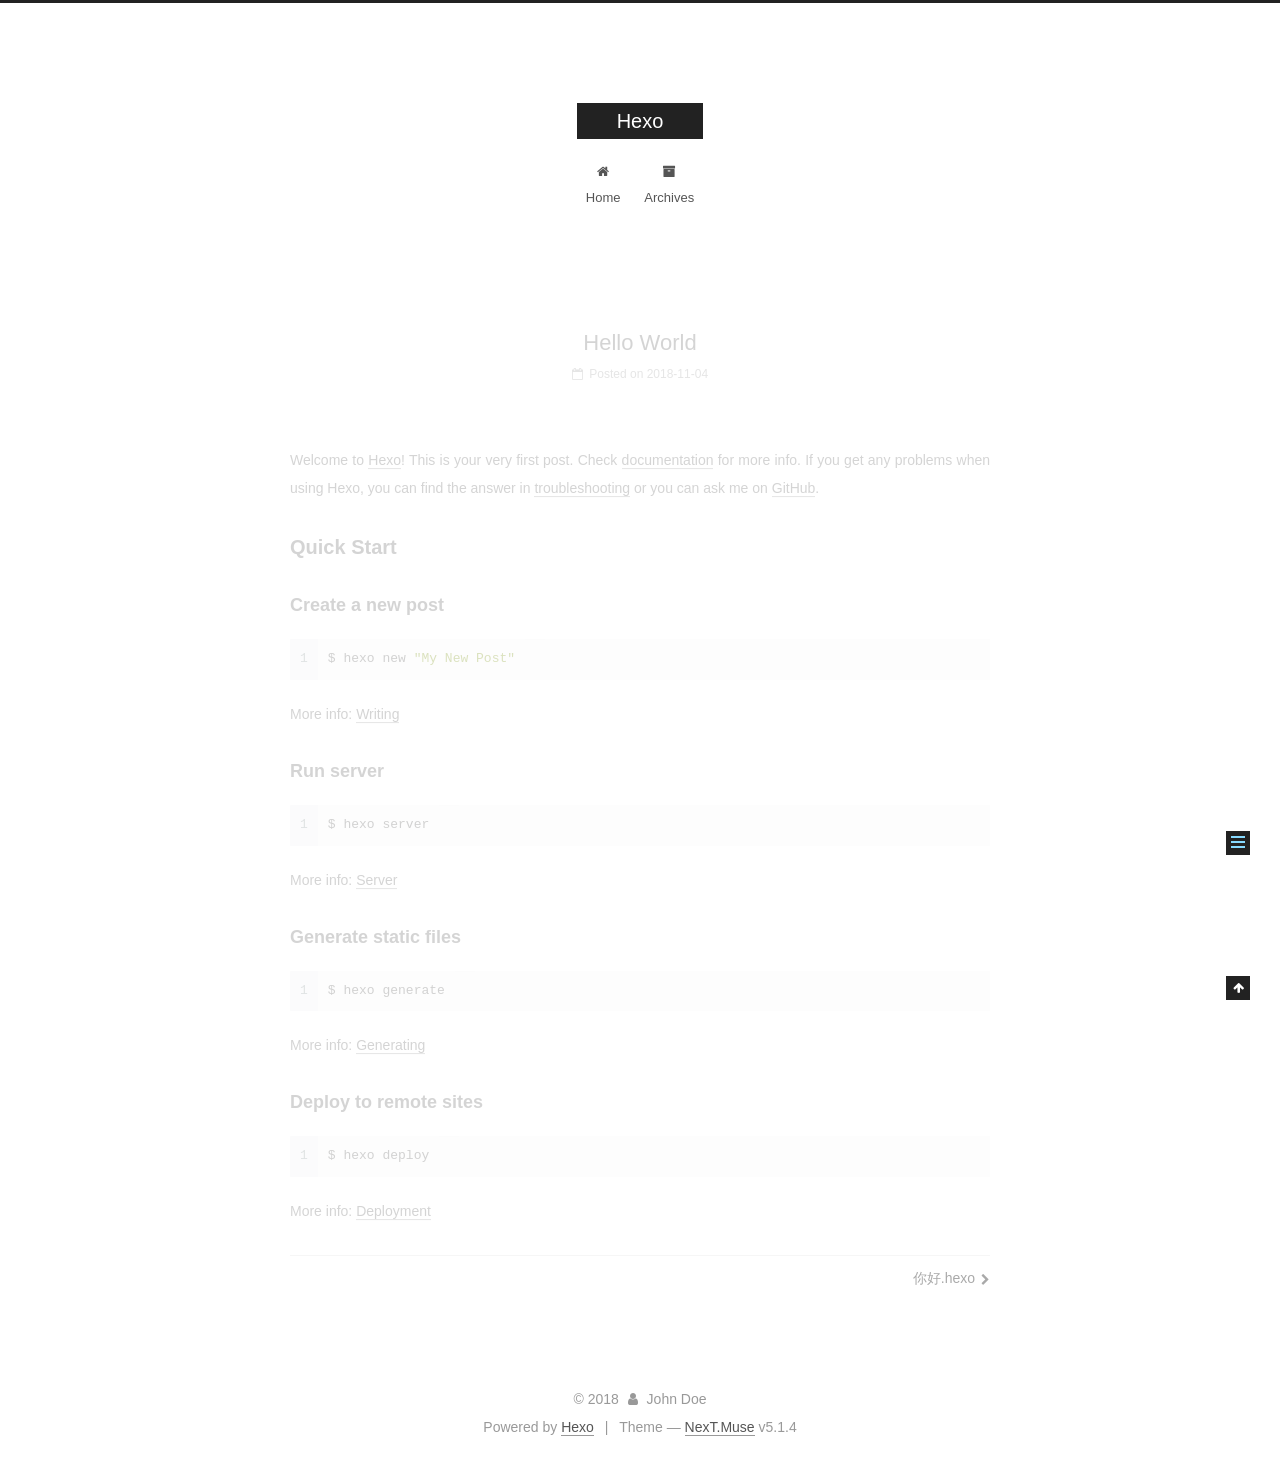
<file: 2018/11/04/hello-world/index.html>
<!DOCTYPE html>



  


<html class="theme-next muse use-motion" lang="">
<head><meta name="generator" content="Hexo 3.8.0">
  <meta charset="UTF-8">
<meta http-equiv="X-UA-Compatible" content="IE=edge">
<meta name="viewport" content="width=device-width, initial-scale=1, maximum-scale=1">
<meta name="theme-color" content="#222">









<meta http-equiv="Cache-Control" content="no-transform">
<meta http-equiv="Cache-Control" content="no-siteapp">
















  
  
  <link href="/lib/fancybox/source/jquery.fancybox.css?v=2.1.5" rel="stylesheet" type="text/css">







<link href="/lib/font-awesome/css/font-awesome.min.css?v=4.6.2" rel="stylesheet" type="text/css">

<link href="/css/main.css?v=5.1.4" rel="stylesheet" type="text/css">


  <link rel="apple-touch-icon" sizes="180x180" href="/images/apple-touch-icon-next.png?v=5.1.4">


  <link rel="icon" type="image/png" sizes="32x32" href="/images/favicon-32x32-next.png?v=5.1.4">


  <link rel="icon" type="image/png" sizes="16x16" href="/images/favicon-16x16-next.png?v=5.1.4">


  <link rel="mask-icon" href="/images/logo.svg?v=5.1.4" color="#222">





  <meta name="keywords" content="Hexo, NexT">










<meta name="description" content="Welcome to Hexo! This is your very first post. Check documentation for more info. If you get any problems when using Hexo, you can find the answer in troubleshooting or you can ask me on GitHub. Quick">
<meta property="og:type" content="article">
<meta property="og:title" content="Hello World">
<meta property="og:url" content="http://yoursite.com/2018/11/04/hello-world/index.html">
<meta property="og:site_name" content="Hexo">
<meta property="og:description" content="Welcome to Hexo! This is your very first post. Check documentation for more info. If you get any problems when using Hexo, you can find the answer in troubleshooting or you can ask me on GitHub. Quick">
<meta property="og:locale" content="default">
<meta property="og:updated_time" content="2018-11-04T12:34:21.638Z">
<meta name="twitter:card" content="summary">
<meta name="twitter:title" content="Hello World">
<meta name="twitter:description" content="Welcome to Hexo! This is your very first post. Check documentation for more info. If you get any problems when using Hexo, you can find the answer in troubleshooting or you can ask me on GitHub. Quick">



<script type="text/javascript" id="hexo.configurations">
  var NexT = window.NexT || {};
  var CONFIG = {
    root: '/',
    scheme: 'Muse',
    version: '5.1.4',
    sidebar: {"position":"left","display":"post","offset":12,"b2t":false,"scrollpercent":false,"onmobile":false},
    fancybox: true,
    tabs: true,
    motion: {"enable":true,"async":false,"transition":{"post_block":"fadeIn","post_header":"slideDownIn","post_body":"slideDownIn","coll_header":"slideLeftIn","sidebar":"slideUpIn"}},
    duoshuo: {
      userId: '0',
      author: 'Author'
    },
    algolia: {
      applicationID: '',
      apiKey: '',
      indexName: '',
      hits: {"per_page":10},
      labels: {"input_placeholder":"Search for Posts","hits_empty":"We didn't find any results for the search: ${query}","hits_stats":"${hits} results found in ${time} ms"}
    }
  };
</script>



  <link rel="canonical" href="http://yoursite.com/2018/11/04/hello-world/">





  <title>Hello World | Hexo</title>
  








</head>

<body itemscope="" itemtype="http://schema.org/WebPage" lang="default">

  
  
    
  

  <div class="container sidebar-position-left page-post-detail">
    <div class="headband"></div>

    <header id="header" class="header" itemscope="" itemtype="http://schema.org/WPHeader">
      <div class="header-inner"><div class="site-brand-wrapper">
  <div class="site-meta ">
    

    <div class="custom-logo-site-title">
      <a href="/" class="brand" rel="start">
        <span class="logo-line-before"><i></i></span>
        <span class="site-title">Hexo</span>
        <span class="logo-line-after"><i></i></span>
      </a>
    </div>
      
        <p class="site-subtitle"></p>
      
  </div>

  <div class="site-nav-toggle">
    <button>
      <span class="btn-bar"></span>
      <span class="btn-bar"></span>
      <span class="btn-bar"></span>
    </button>
  </div>
</div>

<nav class="site-nav">
  

  
    <ul id="menu" class="menu">
      
        
        <li class="menu-item menu-item-home">
          <a href="/" rel="section">
            
              <i class="menu-item-icon fa fa-fw fa-home"></i> <br>
            
            Home
          </a>
        </li>
      
        
        <li class="menu-item menu-item-archives">
          <a href="/archives/" rel="section">
            
              <i class="menu-item-icon fa fa-fw fa-archive"></i> <br>
            
            Archives
          </a>
        </li>
      

      
    </ul>
  

  
</nav>



 </div>
    </header>

    <main id="main" class="main">
      <div class="main-inner">
        <div class="content-wrap">
          <div id="content" class="content">
            

  <div id="posts" class="posts-expand">
    

  

  
  
  

  <article class="post post-type-normal" itemscope="" itemtype="http://schema.org/Article">
  
  
  
  <div class="post-block">
    <link itemprop="mainEntityOfPage" href="http://yoursite.com/2018/11/04/hello-world/">

    <span hidden itemprop="author" itemscope="" itemtype="http://schema.org/Person">
      <meta itemprop="name" content="John Doe">
      <meta itemprop="description" content="">
      <meta itemprop="image" content="/images/avatar.gif">
    </span>

    <span hidden itemprop="publisher" itemscope="" itemtype="http://schema.org/Organization">
      <meta itemprop="name" content="Hexo">
    </span>

    
      <header class="post-header">

        
        
          <h1 class="post-title" itemprop="name headline">Hello World</h1>
        

        <div class="post-meta">
          <span class="post-time">
            
              <span class="post-meta-item-icon">
                <i class="fa fa-calendar-o"></i>
              </span>
              
                <span class="post-meta-item-text">Posted on</span>
              
              <time title="Post created" itemprop="dateCreated datePublished" datetime="2018-11-04T20:34:21+08:00">
                2018-11-04
              </time>
            

            

            
          </span>

          

          
            
          

          
          

          

          

          

        </div>
      </header>
    

    
    
    
    <div class="post-body" itemprop="articleBody">

      
      

      
        <p>Welcome to <a href="https://hexo.io/" target="_blank" rel="noopener">Hexo</a>! This is your very first post. Check <a href="https://hexo.io/docs/" target="_blank" rel="noopener">documentation</a> for more info. If you get any problems when using Hexo, you can find the answer in <a href="https://hexo.io/docs/troubleshooting.html" target="_blank" rel="noopener">troubleshooting</a> or you can ask me on <a href="https://github.com/hexojs/hexo/issues" target="_blank" rel="noopener">GitHub</a>.</p>
<h2 id="Quick-Start"><a href="#Quick-Start" class="headerlink" title="Quick Start"></a>Quick Start</h2><h3 id="Create-a-new-post"><a href="#Create-a-new-post" class="headerlink" title="Create a new post"></a>Create a new post</h3><figure class="highlight bash"><table><tr><td class="gutter"><pre><span class="line">1</span><br></pre></td><td class="code"><pre><span class="line">$ hexo new <span class="string">"My New Post"</span></span><br></pre></td></tr></table></figure>
<p>More info: <a href="https://hexo.io/docs/writing.html" target="_blank" rel="noopener">Writing</a></p>
<h3 id="Run-server"><a href="#Run-server" class="headerlink" title="Run server"></a>Run server</h3><figure class="highlight bash"><table><tr><td class="gutter"><pre><span class="line">1</span><br></pre></td><td class="code"><pre><span class="line">$ hexo server</span><br></pre></td></tr></table></figure>
<p>More info: <a href="https://hexo.io/docs/server.html" target="_blank" rel="noopener">Server</a></p>
<h3 id="Generate-static-files"><a href="#Generate-static-files" class="headerlink" title="Generate static files"></a>Generate static files</h3><figure class="highlight bash"><table><tr><td class="gutter"><pre><span class="line">1</span><br></pre></td><td class="code"><pre><span class="line">$ hexo generate</span><br></pre></td></tr></table></figure>
<p>More info: <a href="https://hexo.io/docs/generating.html" target="_blank" rel="noopener">Generating</a></p>
<h3 id="Deploy-to-remote-sites"><a href="#Deploy-to-remote-sites" class="headerlink" title="Deploy to remote sites"></a>Deploy to remote sites</h3><figure class="highlight bash"><table><tr><td class="gutter"><pre><span class="line">1</span><br></pre></td><td class="code"><pre><span class="line">$ hexo deploy</span><br></pre></td></tr></table></figure>
<p>More info: <a href="https://hexo.io/docs/deployment.html" target="_blank" rel="noopener">Deployment</a></p>

      
    </div>
    
    
    

    

    

    

    <footer class="post-footer">
      

      
      
      

      
        <div class="post-nav">
          <div class="post-nav-next post-nav-item">
            
          </div>

          <span class="post-nav-divider"></span>

          <div class="post-nav-prev post-nav-item">
            
              <a href="/2018/11/04/你好-hexo/" rel="prev" title="你好.hexo">
                你好.hexo <i class="fa fa-chevron-right"></i>
              </a>
            
          </div>
        </div>
      

      
      
    </footer>
  </div>
  
  
  
  </article>



    <div class="post-spread">
      
    </div>
  </div>


          </div>
          


          

  



        </div>
        
          
  
  <div class="sidebar-toggle">
    <div class="sidebar-toggle-line-wrap">
      <span class="sidebar-toggle-line sidebar-toggle-line-first"></span>
      <span class="sidebar-toggle-line sidebar-toggle-line-middle"></span>
      <span class="sidebar-toggle-line sidebar-toggle-line-last"></span>
    </div>
  </div>

  <aside id="sidebar" class="sidebar">
    
    <div class="sidebar-inner">

      

      
        <ul class="sidebar-nav motion-element">
          <li class="sidebar-nav-toc sidebar-nav-active" data-target="post-toc-wrap">
            Table of Contents
          </li>
          <li class="sidebar-nav-overview" data-target="site-overview-wrap">
            Overview
          </li>
        </ul>
      

      <section class="site-overview-wrap sidebar-panel">
        <div class="site-overview">
          <div class="site-author motion-element" itemprop="author" itemscope="" itemtype="http://schema.org/Person">
            
              <p class="site-author-name" itemprop="name">John Doe</p>
              <p class="site-description motion-element" itemprop="description"></p>
          </div>

          <nav class="site-state motion-element">

            
              <div class="site-state-item site-state-posts">
              
                <a href="/archives/">
              
                  <span class="site-state-item-count">2</span>
                  <span class="site-state-item-name">posts</span>
                </a>
              </div>
            

            

            

          </nav>

          

          

          
          

          
          

          

        </div>
      </section>

      
      <!--noindex-->
        <section class="post-toc-wrap motion-element sidebar-panel sidebar-panel-active">
          <div class="post-toc">

            
              
            

            
              <div class="post-toc-content"><ol class="nav"><li class="nav-item nav-level-2"><a class="nav-link" href="#Quick-Start"><span class="nav-number">1.</span> <span class="nav-text">Quick Start</span></a><ol class="nav-child"><li class="nav-item nav-level-3"><a class="nav-link" href="#Create-a-new-post"><span class="nav-number">1.1.</span> <span class="nav-text">Create a new post</span></a></li><li class="nav-item nav-level-3"><a class="nav-link" href="#Run-server"><span class="nav-number">1.2.</span> <span class="nav-text">Run server</span></a></li><li class="nav-item nav-level-3"><a class="nav-link" href="#Generate-static-files"><span class="nav-number">1.3.</span> <span class="nav-text">Generate static files</span></a></li><li class="nav-item nav-level-3"><a class="nav-link" href="#Deploy-to-remote-sites"><span class="nav-number">1.4.</span> <span class="nav-text">Deploy to remote sites</span></a></li></ol></li></ol></div>
            

          </div>
        </section>
      <!--/noindex-->
      

      

    </div>
  </aside>


        
      </div>
    </main>

    <footer id="footer" class="footer">
      <div class="footer-inner">
        <div class="copyright">&copy; <span itemprop="copyrightYear">2018</span>
  <span class="with-love">
    <i class="fa fa-user"></i>
  </span>
  <span class="author" itemprop="copyrightHolder">John Doe</span>

  
</div>


  <div class="powered-by">Powered by <a class="theme-link" target="_blank" href="https://hexo.io">Hexo</a></div>



  <span class="post-meta-divider">|</span>



  <div class="theme-info">Theme &mdash; <a class="theme-link" target="_blank" href="https://github.com/iissnan/hexo-theme-next">NexT.Muse</a> v5.1.4</div>




        







        
      </div>
    </footer>

    
      <div class="back-to-top">
        <i class="fa fa-arrow-up"></i>
        
      </div>
    

    

  </div>

  

<script type="text/javascript">
  if (Object.prototype.toString.call(window.Promise) !== '[object Function]') {
    window.Promise = null;
  }
</script>









  












  
  
    <script type="text/javascript" src="/lib/jquery/index.js?v=2.1.3"></script>
  

  
  
    <script type="text/javascript" src="/lib/fastclick/lib/fastclick.min.js?v=1.0.6"></script>
  

  
  
    <script type="text/javascript" src="/lib/jquery_lazyload/jquery.lazyload.js?v=1.9.7"></script>
  

  
  
    <script type="text/javascript" src="/lib/velocity/velocity.min.js?v=1.2.1"></script>
  

  
  
    <script type="text/javascript" src="/lib/velocity/velocity.ui.min.js?v=1.2.1"></script>
  

  
  
    <script type="text/javascript" src="/lib/fancybox/source/jquery.fancybox.pack.js?v=2.1.5"></script>
  


  


  <script type="text/javascript" src="/js/src/utils.js?v=5.1.4"></script>

  <script type="text/javascript" src="/js/src/motion.js?v=5.1.4"></script>



  
  

  
  <script type="text/javascript" src="/js/src/scrollspy.js?v=5.1.4"></script>
<script type="text/javascript" src="/js/src/post-details.js?v=5.1.4"></script>



  


  <script type="text/javascript" src="/js/src/bootstrap.js?v=5.1.4"></script>



  


  




	





  





  












  





  

  

  

  
  

  

  

  

</body>
</html>
</file>
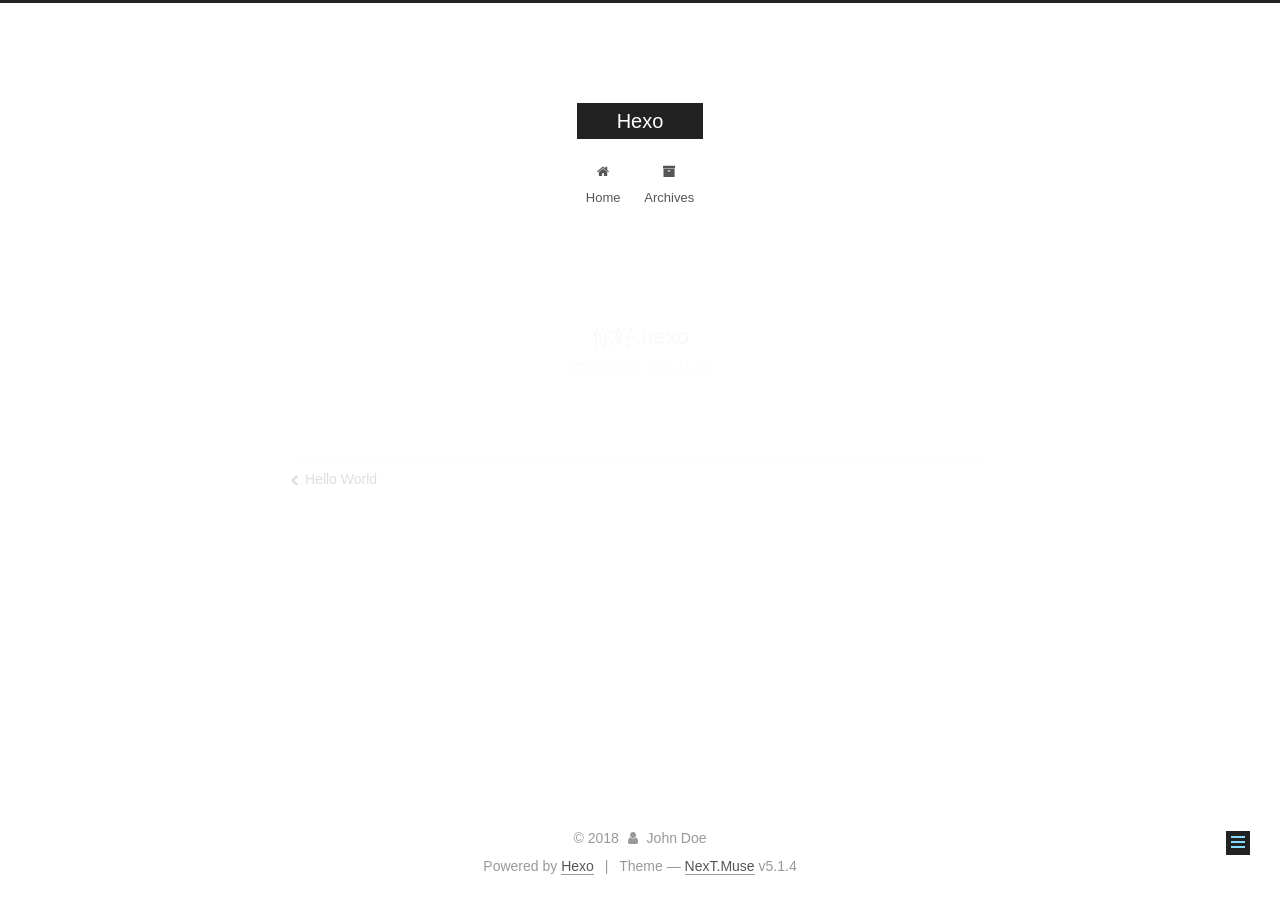
<file: 2018/11/04/你好-hexo/index.html>
<!DOCTYPE html>



  


<html class="theme-next muse use-motion" lang="">
<head><meta name="generator" content="Hexo 3.8.0">
  <meta charset="UTF-8">
<meta http-equiv="X-UA-Compatible" content="IE=edge">
<meta name="viewport" content="width=device-width, initial-scale=1, maximum-scale=1">
<meta name="theme-color" content="#222">









<meta http-equiv="Cache-Control" content="no-transform">
<meta http-equiv="Cache-Control" content="no-siteapp">
















  
  
  <link href="/lib/fancybox/source/jquery.fancybox.css?v=2.1.5" rel="stylesheet" type="text/css">







<link href="/lib/font-awesome/css/font-awesome.min.css?v=4.6.2" rel="stylesheet" type="text/css">

<link href="/css/main.css?v=5.1.4" rel="stylesheet" type="text/css">


  <link rel="apple-touch-icon" sizes="180x180" href="/images/apple-touch-icon-next.png?v=5.1.4">


  <link rel="icon" type="image/png" sizes="32x32" href="/images/favicon-32x32-next.png?v=5.1.4">


  <link rel="icon" type="image/png" sizes="16x16" href="/images/favicon-16x16-next.png?v=5.1.4">


  <link rel="mask-icon" href="/images/logo.svg?v=5.1.4" color="#222">





  <meta name="keywords" content="Hexo, NexT">










<meta property="og:type" content="article">
<meta property="og:title" content="你好.hexo">
<meta property="og:url" content="http://yoursite.com/2018/11/04/你好-hexo/index.html">
<meta property="og:site_name" content="Hexo">
<meta property="og:locale" content="default">
<meta property="og:updated_time" content="2018-11-04T15:43:57.722Z">
<meta name="twitter:card" content="summary">
<meta name="twitter:title" content="你好.hexo">



<script type="text/javascript" id="hexo.configurations">
  var NexT = window.NexT || {};
  var CONFIG = {
    root: '/',
    scheme: 'Muse',
    version: '5.1.4',
    sidebar: {"position":"left","display":"post","offset":12,"b2t":false,"scrollpercent":false,"onmobile":false},
    fancybox: true,
    tabs: true,
    motion: {"enable":true,"async":false,"transition":{"post_block":"fadeIn","post_header":"slideDownIn","post_body":"slideDownIn","coll_header":"slideLeftIn","sidebar":"slideUpIn"}},
    duoshuo: {
      userId: '0',
      author: 'Author'
    },
    algolia: {
      applicationID: '',
      apiKey: '',
      indexName: '',
      hits: {"per_page":10},
      labels: {"input_placeholder":"Search for Posts","hits_empty":"We didn't find any results for the search: ${query}","hits_stats":"${hits} results found in ${time} ms"}
    }
  };
</script>



  <link rel="canonical" href="http://yoursite.com/2018/11/04/你好-hexo/">





  <title>你好.hexo | Hexo</title>
  








</head>

<body itemscope="" itemtype="http://schema.org/WebPage" lang="default">

  
  
    
  

  <div class="container sidebar-position-left page-post-detail">
    <div class="headband"></div>

    <header id="header" class="header" itemscope="" itemtype="http://schema.org/WPHeader">
      <div class="header-inner"><div class="site-brand-wrapper">
  <div class="site-meta ">
    

    <div class="custom-logo-site-title">
      <a href="/" class="brand" rel="start">
        <span class="logo-line-before"><i></i></span>
        <span class="site-title">Hexo</span>
        <span class="logo-line-after"><i></i></span>
      </a>
    </div>
      
        <p class="site-subtitle"></p>
      
  </div>

  <div class="site-nav-toggle">
    <button>
      <span class="btn-bar"></span>
      <span class="btn-bar"></span>
      <span class="btn-bar"></span>
    </button>
  </div>
</div>

<nav class="site-nav">
  

  
    <ul id="menu" class="menu">
      
        
        <li class="menu-item menu-item-home">
          <a href="/" rel="section">
            
              <i class="menu-item-icon fa fa-fw fa-home"></i> <br>
            
            Home
          </a>
        </li>
      
        
        <li class="menu-item menu-item-archives">
          <a href="/archives/" rel="section">
            
              <i class="menu-item-icon fa fa-fw fa-archive"></i> <br>
            
            Archives
          </a>
        </li>
      

      
    </ul>
  

  
</nav>



 </div>
    </header>

    <main id="main" class="main">
      <div class="main-inner">
        <div class="content-wrap">
          <div id="content" class="content">
            

  <div id="posts" class="posts-expand">
    

  

  
  
  

  <article class="post post-type-normal" itemscope="" itemtype="http://schema.org/Article">
  
  
  
  <div class="post-block">
    <link itemprop="mainEntityOfPage" href="http://yoursite.com/2018/11/04/你好-hexo/">

    <span hidden itemprop="author" itemscope="" itemtype="http://schema.org/Person">
      <meta itemprop="name" content="John Doe">
      <meta itemprop="description" content="">
      <meta itemprop="image" content="/images/avatar.gif">
    </span>

    <span hidden itemprop="publisher" itemscope="" itemtype="http://schema.org/Organization">
      <meta itemprop="name" content="Hexo">
    </span>

    
      <header class="post-header">

        
        
          <h1 class="post-title" itemprop="name headline">你好.hexo</h1>
        

        <div class="post-meta">
          <span class="post-time">
            
              <span class="post-meta-item-icon">
                <i class="fa fa-calendar-o"></i>
              </span>
              
                <span class="post-meta-item-text">Posted on</span>
              
              <time title="Post created" itemprop="dateCreated datePublished" datetime="2018-11-04T23:43:57+08:00">
                2018-11-04
              </time>
            

            

            
          </span>

          

          
            
          

          
          

          

          

          

        </div>
      </header>
    

    
    
    
    <div class="post-body" itemprop="articleBody">

      
      

      
        
      
    </div>
    
    
    

    

    

    

    <footer class="post-footer">
      

      
      
      

      
        <div class="post-nav">
          <div class="post-nav-next post-nav-item">
            
              <a href="/2018/11/04/hello-world/" rel="next" title="Hello World">
                <i class="fa fa-chevron-left"></i> Hello World
              </a>
            
          </div>

          <span class="post-nav-divider"></span>

          <div class="post-nav-prev post-nav-item">
            
          </div>
        </div>
      

      
      
    </footer>
  </div>
  
  
  
  </article>



    <div class="post-spread">
      
    </div>
  </div>


          </div>
          


          

  



        </div>
        
          
  
  <div class="sidebar-toggle">
    <div class="sidebar-toggle-line-wrap">
      <span class="sidebar-toggle-line sidebar-toggle-line-first"></span>
      <span class="sidebar-toggle-line sidebar-toggle-line-middle"></span>
      <span class="sidebar-toggle-line sidebar-toggle-line-last"></span>
    </div>
  </div>

  <aside id="sidebar" class="sidebar">
    
    <div class="sidebar-inner">

      

      

      <section class="site-overview-wrap sidebar-panel sidebar-panel-active">
        <div class="site-overview">
          <div class="site-author motion-element" itemprop="author" itemscope="" itemtype="http://schema.org/Person">
            
              <p class="site-author-name" itemprop="name">John Doe</p>
              <p class="site-description motion-element" itemprop="description"></p>
          </div>

          <nav class="site-state motion-element">

            
              <div class="site-state-item site-state-posts">
              
                <a href="/archives/">
              
                  <span class="site-state-item-count">2</span>
                  <span class="site-state-item-name">posts</span>
                </a>
              </div>
            

            

            

          </nav>

          

          

          
          

          
          

          

        </div>
      </section>

      

      

    </div>
  </aside>


        
      </div>
    </main>

    <footer id="footer" class="footer">
      <div class="footer-inner">
        <div class="copyright">&copy; <span itemprop="copyrightYear">2018</span>
  <span class="with-love">
    <i class="fa fa-user"></i>
  </span>
  <span class="author" itemprop="copyrightHolder">John Doe</span>

  
</div>


  <div class="powered-by">Powered by <a class="theme-link" target="_blank" href="https://hexo.io">Hexo</a></div>



  <span class="post-meta-divider">|</span>



  <div class="theme-info">Theme &mdash; <a class="theme-link" target="_blank" href="https://github.com/iissnan/hexo-theme-next">NexT.Muse</a> v5.1.4</div>




        







        
      </div>
    </footer>

    
      <div class="back-to-top">
        <i class="fa fa-arrow-up"></i>
        
      </div>
    

    

  </div>

  

<script type="text/javascript">
  if (Object.prototype.toString.call(window.Promise) !== '[object Function]') {
    window.Promise = null;
  }
</script>









  












  
  
    <script type="text/javascript" src="/lib/jquery/index.js?v=2.1.3"></script>
  

  
  
    <script type="text/javascript" src="/lib/fastclick/lib/fastclick.min.js?v=1.0.6"></script>
  

  
  
    <script type="text/javascript" src="/lib/jquery_lazyload/jquery.lazyload.js?v=1.9.7"></script>
  

  
  
    <script type="text/javascript" src="/lib/velocity/velocity.min.js?v=1.2.1"></script>
  

  
  
    <script type="text/javascript" src="/lib/velocity/velocity.ui.min.js?v=1.2.1"></script>
  

  
  
    <script type="text/javascript" src="/lib/fancybox/source/jquery.fancybox.pack.js?v=2.1.5"></script>
  


  


  <script type="text/javascript" src="/js/src/utils.js?v=5.1.4"></script>

  <script type="text/javascript" src="/js/src/motion.js?v=5.1.4"></script>



  
  

  
  <script type="text/javascript" src="/js/src/scrollspy.js?v=5.1.4"></script>
<script type="text/javascript" src="/js/src/post-details.js?v=5.1.4"></script>



  


  <script type="text/javascript" src="/js/src/bootstrap.js?v=5.1.4"></script>



  


  




	





  





  












  





  

  

  

  
  

  

  

  

</body>
</html>
</file>
<file: css/main.css>
/* normalize.css v3.0.2 | MIT License | git.io/normalize */
html {
  font-family: sans-serif; /* 1 */
  -ms-text-size-adjust: 100%; /* 2 */
  -webkit-text-size-adjust: 100%; /* 2 */
}
body {
  margin: 0;
}
article,
aside,
details,
figcaption,
figure,
footer,
header,
hgroup,
main,
menu,
nav,
section,
summary {
  display: block;
}
audio,
canvas,
progress,
video {
  display: inline-block; /* 1 */
  vertical-align: baseline; /* 2 */
}
audio:not([controls]) {
  display: none;
  height: 0;
}
[hidden],
template {
  display: none;
}
a {
  background-color: transparent;
}
a:active,
a:hover {
  outline: 0;
}
abbr[title] {
  border-bottom: 1px dotted;
}
b,
strong {
  font-weight: bold;
}
dfn {
  font-style: italic;
}
h1 {
  font-size: 2em;
  margin: 0.67em 0;
}
mark {
  background: #ff0;
  color: #000;
}
small {
  font-size: 80%;
}
sub,
sup {
  font-size: 75%;
  line-height: 0;
  position: relative;
  vertical-align: baseline;
}
sup {
  top: -0.5em;
}
sub {
  bottom: -0.25em;
}
img {
  border: 0;
}
svg:not(:root) {
  overflow: hidden;
}
figure {
  margin: 1em 40px;
}
hr {
  -moz-box-sizing: content-box;
  box-sizing: content-box;
  height: 0;
}
pre {
  overflow: auto;
}
code,
kbd,
pre,
samp {
  font-family: monospace, monospace;
  font-size: 1em;
}
button,
input,
optgroup,
select,
textarea {
  color: inherit; /* 1 */
  font: inherit; /* 2 */
  margin: 0; /* 3 */
}
button {
  overflow: visible;
}
button,
select {
  text-transform: none;
}
button,
html input[type="button"],
input[type="reset"],
input[type="submit"] {
  -webkit-appearance: button; /* 2 */
  cursor: pointer; /* 3 */
}
button[disabled],
html input[disabled] {
  cursor: default;
}
button::-moz-focus-inner,
input::-moz-focus-inner {
  border: 0;
  padding: 0;
}
input {
  line-height: normal;
}
input[type="checkbox"],
input[type="radio"] {
  box-sizing: border-box; /* 1 */
  padding: 0; /* 2 */
}
input[type="number"]::-webkit-inner-spin-button,
input[type="number"]::-webkit-outer-spin-button {
  height: auto;
}
input[type="search"] {
  -webkit-appearance: textfield; /* 1 */
  -moz-box-sizing: content-box;
  -webkit-box-sizing: content-box; /* 2 */
  box-sizing: content-box;
}
input[type="search"]::-webkit-search-cancel-button,
input[type="search"]::-webkit-search-decoration {
  -webkit-appearance: none;
}
fieldset {
  border: 1px solid #c0c0c0;
  margin: 0 2px;
  padding: 0.35em 0.625em 0.75em;
}
legend {
  border: 0; /* 1 */
  padding: 0; /* 2 */
}
textarea {
  overflow: auto;
}
optgroup {
  font-weight: bold;
}
table {
  border-collapse: collapse;
  border-spacing: 0;
}
td,
th {
  padding: 0;
}
::selection {
  background: #262a30;
  color: #fff;
}
body {
  position: relative;
  font-family: 'Lato', "PingFang SC", "Microsoft YaHei", sans-serif;
  font-size: 14px;
  line-height: 2;
  color: #555;
  background: #fff;
}
@media (max-width: 767px) {
  body {
    padding-right: 0 !important;
  }
}
@media (min-width: 768px) and (max-width: 991px) {
  body {
    padding-right: 0 !important;
  }
}
@media (min-width: 1600px) {
  body {
    font-size: 16px;
  }
}
h1,
h2,
h3,
h4,
h5,
h6 {
  margin: 0;
  padding: 0;
  font-weight: bold;
  line-height: 1.5;
  font-family: 'Lato', "PingFang SC", "Microsoft YaHei", sans-serif;
}
h2,
h3,
h4,
h5,
h6 {
  margin: 20px 0 15px;
}
h1 {
  font-size: 22px;
}
@media (max-width: 767px) {
  h1 {
    font-size: 18px;
  }
}
h2 {
  font-size: 20px;
}
@media (max-width: 767px) {
  h2 {
    font-size: 16px;
  }
}
h3 {
  font-size: 18px;
}
@media (max-width: 767px) {
  h3 {
    font-size: 14px;
  }
}
h4 {
  font-size: 16px;
}
@media (max-width: 767px) {
  h4 {
    font-size: 12px;
  }
}
h5 {
  font-size: 14px;
}
@media (max-width: 767px) {
  h5 {
    font-size: 10px;
  }
}
h6 {
  font-size: 12px;
}
@media (max-width: 767px) {
  h6 {
    font-size: 8px;
  }
}
p {
  margin: 0 0 20px 0;
}
a {
  color: #555;
  text-decoration: none;
  outline: none;
  border-bottom: 1px solid #999;
  word-wrap: break-word;
}
a:hover {
  color: #222;
  border-bottom-color: #222;
}
blockquote {
  margin: 0;
  padding: 0;
}
img {
  display: block;
  margin: auto;
  max-width: 100%;
  height: auto;
}
hr {
  margin: 40px 0;
  height: 3px;
  border: none;
  background-color: #ddd;
  background-image: repeating-linear-gradient(-45deg, #fff, #fff 4px, transparent 4px, transparent 8px);
}
blockquote {
  padding: 0 15px;
  color: #666;
  border-left: 4px solid #ddd;
}
blockquote cite::before {
  content: "-";
  padding: 0 5px;
}
dt {
  font-weight: 700;
}
dd {
  margin: 0;
  padding: 0;
}
kbd {
  border: 1px solid #ccc;
  border-radius: 0.2em;
  box-shadow: 0.1em 0.1em 0.2em rgba(0,0,0,0.1);
  background-color: #f9f9f9;
  font-family: inherit;
  background-image: -webkit-linear-gradient(top, #eee, #fff, #eee);
  padding: 0.1em 0.3em;
  white-space: nowrap;
}
.text-left {
  text-align: left;
}
.text-center {
  text-align: center;
}
.text-right {
  text-align: right;
}
.text-justify {
  text-align: justify;
}
.text-nowrap {
  white-space: nowrap;
}
.text-lowercase {
  text-transform: lowercase;
}
.text-uppercase {
  text-transform: uppercase;
}
.text-capitalize {
  text-transform: capitalize;
}
.center-block {
  display: block;
  margin-left: auto;
  margin-right: auto;
}
.clearfix:before,
.clearfix:after {
  content: " ";
  display: table;
}
.clearfix:after {
  clear: both;
}
.pullquote {
  width: 45%;
}
.pullquote.left {
  float: left;
  margin-left: 5px;
  margin-right: 10px;
}
.pullquote.right {
  float: right;
  margin-left: 10px;
  margin-right: 5px;
}
.affix.affix.affix {
  position: fixed;
}
.translation {
  margin-top: -20px;
  font-size: 14px;
  color: #999;
}
.scrollbar-measure {
  width: 100px;
  height: 100px;
  overflow: scroll;
  position: absolute;
  top: -9999px;
}
.use-motion .motion-element {
  opacity: 0;
}
table {
  margin: 20px 0;
  width: 100%;
  border-collapse: collapse;
  border-spacing: 0;
  border: 1px solid #ddd;
  font-size: 14px;
  table-layout: fixed;
  word-wrap: break-all;
}
table>tbody>tr:nth-of-type(odd) {
  background-color: #f9f9f9;
}
table>tbody>tr:hover {
  background-color: #f5f5f5;
}
caption,
th,
td {
  padding: 8px;
  text-align: left;
  vertical-align: middle;
  font-weight: normal;
}
th,
td {
  border-bottom: 3px solid #ddd;
  border-right: 1px solid #eee;
}
th {
  padding-bottom: 10px;
  font-weight: 700;
}
td {
  border-bottom-width: 1px;
}
html,
body {
  height: 100%;
}
.container {
  position: relative;
  min-height: 100%;
}
.header-inner {
  margin: 0 auto;
  padding: 100px 0 70px;
  width: 700px;
}
@media (min-width: 1600px) {
  .container .header-inner {
    width: 900px;
  }
}
.main {
  padding-bottom: 150px;
}
.main-inner {
  margin: 0 auto;
  width: 700px;
}
@media (min-width: 1600px) {
  .container .main-inner {
    width: 900px;
  }
}
.footer {
  position: absolute;
  left: 0;
  bottom: 0;
  width: 100%;
  min-height: 50px;
}
.footer-inner {
  box-sizing: border-box;
  margin: 20px auto;
  width: 700px;
}
@media (min-width: 1600px) {
  .container .footer-inner {
    width: 900px;
  }
}
pre,
.highlight {
  overflow: auto;
  margin: 20px 0;
  padding: 0;
  font-size: 13px;
  color: #4d4d4c;
  background: #f7f7f7;
  line-height: 1.6;
}
pre,
code {
  font-family: consolas, Menlo, "PingFang SC", "Microsoft YaHei", monospace;
}
code {
  padding: 2px 4px;
  word-wrap: break-word;
  color: #555;
  background: #eee;
  border-radius: 3px;
  font-size: 13px;
}
pre {
  padding: 10px;
}
pre code {
  padding: 0;
  color: #4d4d4c;
  background: none;
  text-shadow: none;
}
.highlight {
  border-radius: 1px;
}
.highlight pre {
  border: none;
  margin: 0;
  padding: 10px 0;
}
.highlight table {
  margin: 0;
  width: auto;
  border: none;
}
.highlight td {
  border: none;
  padding: 0;
}
.highlight figcaption {
  font-size: 1em;
  color: #4d4d4c;
  line-height: 1em;
  margin-bottom: 1em;
}
.highlight figcaption:before,
.highlight figcaption:after {
  content: " ";
  display: table;
}
.highlight figcaption:after {
  clear: both;
}
.highlight figcaption a {
  float: right;
  color: #4d4d4c;
}
.highlight figcaption a:hover {
  border-bottom-color: #4d4d4c;
}
.highlight .gutter pre {
  padding-left: 10px;
  padding-right: 10px;
  color: #869194;
  text-align: right;
  background-color: #eff2f3;
}
.highlight .code pre {
  width: 100%;
  padding-left: 10px;
  padding-right: 10px;
  background-color: #f7f7f7;
}
.highlight .line {
  height: 20px;
}
.gutter {
  -webkit-user-select: none;
  -moz-user-select: none;
  -ms-user-select: none;
  user-select: none;
}
.gist table {
  width: auto;
}
.gist table td {
  border: none;
}
pre .deletion {
  background: #fdd;
}
pre .addition {
  background: #dfd;
}
pre .meta {
  color: #8959a8;
}
pre .comment {
  color: #8e908c;
}
pre .variable,
pre .attribute,
pre .tag,
pre .regexp,
pre .ruby .constant,
pre .xml .tag .title,
pre .xml .pi,
pre .xml .doctype,
pre .html .doctype,
pre .css .id,
pre .css .class,
pre .css .pseudo {
  color: #c82829;
}
pre .number,
pre .preprocessor,
pre .built_in,
pre .literal,
pre .params,
pre .constant,
pre .command {
  color: #f5871f;
}
pre .ruby .class .title,
pre .css .rules .attribute,
pre .string,
pre .value,
pre .inheritance,
pre .header,
pre .ruby .symbol,
pre .xml .cdata,
pre .special,
pre .number,
pre .formula {
  color: #718c00;
}
pre .title,
pre .css .hexcolor {
  color: #3e999f;
}
pre .function,
pre .python .decorator,
pre .python .title,
pre .ruby .function .title,
pre .ruby .title .keyword,
pre .perl .sub,
pre .javascript .title,
pre .coffeescript .title {
  color: #4271ae;
}
pre .keyword,
pre .javascript .function {
  color: #8959a8;
}
.full-image.full-image.full-image.full-image {
  border: none;
  max-width: 100%;
  width: auto;
  margin: 20px auto 25px;
}
@media (min-width: 992px) {
  .full-image.full-image.full-image.full-image {
    max-width: none;
    width: 110%;
    margin: 25px -5%;
  }
}
.blockquote-center,
.page-home .post-type-quote blockquote,
.page-post-detail .post-type-quote blockquote {
  position: relative;
  margin: 40px 0;
  padding: 0;
  border-left: none;
  text-align: center;
}
.blockquote-center::before,
.page-home .post-type-quote blockquote::before,
.page-post-detail .post-type-quote blockquote::before,
.blockquote-center::after,
.page-home .post-type-quote blockquote::after,
.page-post-detail .post-type-quote blockquote::after {
  position: absolute;
  content: ' ';
  display: block;
  width: 100%;
  height: 24px;
  opacity: 0.2;
  background-repeat: no-repeat;
  background-position: 0 -6px;
  background-size: 22px 22px;
}
.blockquote-center::before,
.page-home .post-type-quote blockquote::before,
.page-post-detail .post-type-quote blockquote::before {
  top: -20px;
  background-image: url("../images/quote-l.svg");
  border-top: 1px solid #ccc;
}
.blockquote-center::after,
.page-home .post-type-quote blockquote::after,
.page-post-detail .post-type-quote blockquote::after {
  bottom: -20px;
  background-image: url("../images/quote-r.svg");
  border-bottom: 1px solid #ccc;
  background-position: 100% 8px;
}
.blockquote-center p,
.page-home .post-type-quote blockquote p,
.page-post-detail .post-type-quote blockquote p,
.blockquote-center div,
.page-home .post-type-quote blockquote div,
.page-post-detail .post-type-quote blockquote div {
  text-align: center;
}
.post .post-body .group-picture img {
  box-sizing: border-box;
  padding: 0 3px;
  border: none;
}
.post .group-picture-row {
  overflow: hidden;
  margin-top: 6px;
}
.post .group-picture-row:first-child {
  margin-top: 0;
}
.post .group-picture-column {
  float: left;
}
.page-post-detail .post-body .group-picture-column {
  float: none;
  margin-top: 10px;
  width: auto !important;
}
.page-post-detail .post-body .group-picture-column img {
  margin: 0 auto;
}
.page-archive .group-picture-container {
  overflow: hidden;
}
.page-archive .group-picture-row {
  float: left;
}
.page-archive .group-picture-row:first-child {
  margin-top: 6px;
}
.page-archive .group-picture-column {
  max-width: 150px;
  max-height: 150px;
}
.post-body .note {
  position: relative;
  padding: 15px;
  margin-bottom: 20px;
  border: 1px solid #eee;
  border-left-width: 5px;
  border-radius: 3px;
}
.post-body .note h2,
.post-body .note h3,
.post-body .note h4,
.post-body .note h5,
.post-body .note h6 {
  margin-top: 0;
  margin-bottom: 0;
  border-bottom: initial;
  padding-top: 0 !important;
}
.post-body .note p:first-child,
.post-body .note ul:first-child,
.post-body .note ol:first-child,
.post-body .note table:first-child,
.post-body .note pre:first-child,
.post-body .note blockquote:first-child {
  margin-top: 0;
}
.post-body .note p:last-child,
.post-body .note ul:last-child,
.post-body .note ol:last-child,
.post-body .note table:last-child,
.post-body .note pre:last-child,
.post-body .note blockquote:last-child {
  margin-bottom: 0;
}
.post-body .note.default {
  border-left-color: #777;
}
.post-body .note.default h2,
.post-body .note.default h3,
.post-body .note.default h4,
.post-body .note.default h5,
.post-body .note.default h6 {
  color: #777;
}
.post-body .note.primary {
  border-left-color: #6f42c1;
}
.post-body .note.primary h2,
.post-body .note.primary h3,
.post-body .note.primary h4,
.post-body .note.primary h5,
.post-body .note.primary h6 {
  color: #6f42c1;
}
.post-body .note.info {
  border-left-color: #428bca;
}
.post-body .note.info h2,
.post-body .note.info h3,
.post-body .note.info h4,
.post-body .note.info h5,
.post-body .note.info h6 {
  color: #428bca;
}
.post-body .note.success {
  border-left-color: #5cb85c;
}
.post-body .note.success h2,
.post-body .note.success h3,
.post-body .note.success h4,
.post-body .note.success h5,
.post-body .note.success h6 {
  color: #5cb85c;
}
.post-body .note.warning {
  border-left-color: #f0ad4e;
}
.post-body .note.warning h2,
.post-body .note.warning h3,
.post-body .note.warning h4,
.post-body .note.warning h5,
.post-body .note.warning h6 {
  color: #f0ad4e;
}
.post-body .note.danger {
  border-left-color: #d9534f;
}
.post-body .note.danger h2,
.post-body .note.danger h3,
.post-body .note.danger h4,
.post-body .note.danger h5,
.post-body .note.danger h6 {
  color: #d9534f;
}
.post-body .label {
  display: inline;
  padding: 0 2px;
  white-space: nowrap;
}
.post-body .label.default {
  background-color: #f0f0f0;
}
.post-body .label.primary {
  background-color: #efe6f7;
}
.post-body .label.info {
  background-color: #e5f2f8;
}
.post-body .label.success {
  background-color: #e7f4e9;
}
.post-body .label.warning {
  background-color: #fcf6e1;
}
.post-body .label.danger {
  background-color: #fae8eb;
}
.post-body .tabs {
  position: relative;
  display: block;
  margin-bottom: 20px;
  padding-top: 10px;
}
.post-body .tabs ul.nav-tabs {
  margin: 0;
  padding: 0;
  display: flex;
  margin-bottom: -1px;
}
@media (max-width: 413px) {
  .post-body .tabs ul.nav-tabs {
    display: block;
    margin-bottom: 5px;
  }
}
.post-body .tabs ul.nav-tabs li.tab {
  list-style-type: none !important;
  margin: 0 0.25em 0 0;
  border-top: 3px solid transparent;
  border-left: 1px solid transparent;
  border-right: 1px solid transparent;
}
@media (max-width: 413px) {
  .post-body .tabs ul.nav-tabs li.tab {
    margin: initial;
    border-top: 1px solid transparent;
    border-left: 3px solid transparent;
    border-right: 1px solid transparent;
    border-bottom: 1px solid transparent;
  }
}
.post-body .tabs ul.nav-tabs li.tab a {
  outline: 0;
  border-bottom: initial;
  display: block;
  line-height: 1.8em;
  padding: 0.25em 0.75em;
  transition-duration: 0.2s;
  transition-timing-function: ease-out;
  transition-delay: 0s;
}
.post-body .tabs ul.nav-tabs li.tab a i {
  width: 1.285714285714286em;
}
.post-body .tabs ul.nav-tabs li.tab.active {
  border-top: 3px solid #fc6423;
  border-left: 1px solid #ddd;
  border-right: 1px solid #ddd;
  background-color: #fff;
}
@media (max-width: 413px) {
  .post-body .tabs ul.nav-tabs li.tab.active {
    border-top: 1px solid #ddd;
    border-left: 3px solid #fc6423;
    border-right: 1px solid #ddd;
    border-bottom: 1px solid #ddd;
  }
}
.post-body .tabs ul.nav-tabs li.tab.active a {
  cursor: default;
  color: #555;
}
.post-body .tabs .tab-content {
  background-color: #fff;
}
.post-body .tabs .tab-content .tab-pane {
  border: 1px solid #ddd;
  padding: 20px 20px 0 20px;
}
.post-body .tabs .tab-content .tab-pane:not(.active) {
  display: none !important;
}
.post-body .tabs .tab-content .tab-pane.active {
  display: block !important;
}
.btn {
  display: inline-block;
  padding: 0 20px;
  font-size: 14px;
  color: #fff;
  background: #222;
  border: 2px solid #222;
  text-decoration: none;
  border-radius: 0;
  transition-property: background-color;
  transition-duration: 0.2s;
  transition-timing-function: ease-in-out;
  transition-delay: 0s;
  line-height: 2;
}
.btn:hover {
  border-color: #222;
  color: #222;
  background: #fff;
}
.btn +.btn {
  margin: 0 0 8px 8px;
}
.btn .fa-fw {
  width: 1.285714285714286em;
  text-align: left;
}
.btn-bar {
  display: block;
  width: 22px;
  height: 2px;
  background: #555;
  border-radius: 1px;
}
.btn-bar+.btn-bar {
  margin-top: 4px;
}
.pagination {
  margin: 120px 0 40px;
  text-align: center;
  border-top: 1px solid #eee;
}
.page-number-basic,
.pagination .prev,
.pagination .next,
.pagination .page-number,
.pagination .space {
  display: inline-block;
  position: relative;
  top: -1px;
  margin: 0 10px;
  padding: 0 11px;
}
@media (max-width: 767px) {
  .page-number-basic,
  .pagination .prev,
  .pagination .next,
  .pagination .page-number,
  .pagination .space {
    margin: 0 5px;
  }
}
.pagination .prev,
.pagination .next,
.pagination .page-number {
  border-bottom: 0;
  border-top: 1px solid #eee;
  transition-property: border-color;
  transition-duration: 0.2s;
  transition-timing-function: ease-in-out;
  transition-delay: 0s;
}
.pagination .prev:hover,
.pagination .next:hover,
.pagination .page-number:hover {
  border-top-color: #222;
}
.pagination .space {
  padding: 0;
  margin: 0;
}
.pagination .prev {
  margin-left: 0;
}
.pagination .next {
  margin-right: 0;
}
.pagination .page-number.current {
  color: #fff;
  background: #ccc;
  border-top-color: #ccc;
}
@media (max-width: 767px) {
  .pagination {
    border-top: none;
  }
  .pagination .prev,
  .pagination .next,
  .pagination .page-number {
    margin-bottom: 10px;
    border-top: 0;
    border-bottom: 1px solid #eee;
    padding: 0 10px;
  }
  .pagination .prev:hover,
  .pagination .next:hover,
  .pagination .page-number:hover {
    border-bottom-color: #222;
  }
}
.comments {
  margin: 60px 20px 0;
}
.tag-cloud {
  text-align: center;
}
.tag-cloud a {
  display: inline-block;
  margin: 10px;
}
.back-to-top {
  box-sizing: border-box;
  position: fixed;
  bottom: -100px;
  right: 30px;
  z-index: 1050;
  padding: 0 6px;
  width: 24px;
  background: #222;
  font-size: 12px;
  opacity: 1;
  color: #fff;
  cursor: pointer;
  text-align: center;
  -webkit-transform: translateZ(0);
  transition-property: bottom;
  transition-duration: 0.2s;
  transition-timing-function: ease-in-out;
  transition-delay: 0s;
}
@media (min-width: 768px) and (max-width: 991px) {
  .back-to-top {
    display: none !important;
  }
}
@media (max-width: 767px) {
  .back-to-top {
    display: none !important;
  }
}
.back-to-top.back-to-top-on {
  bottom: 19px;
}
.header {
  background: transparent;
}
.header-inner {
  position: relative;
}
.headband {
  height: 3px;
  background: #222;
}
.site-meta {
  margin: 0;
  text-align: center;
}
@media (max-width: 767px) {
  .site-meta {
    text-align: center;
  }
}
.brand {
  position: relative;
  display: inline-block;
  padding: 0 40px;
  color: #fff;
  background: #222;
  border-bottom: none;
}
.brand:hover {
  color: #fff;
}
.logo {
  display: inline-block;
  margin-right: 5px;
  line-height: 36px;
  vertical-align: top;
}
.site-title {
  display: inline-block;
  vertical-align: top;
  line-height: 36px;
  font-size: 20px;
  font-weight: normal;
  font-family: 'Lato', "PingFang SC", "Microsoft YaHei", sans-serif;
}
.site-subtitle {
  margin-top: 10px;
  font-size: 13px;
  color: #999;
}
.use-motion .brand {
  opacity: 0;
}
.use-motion .logo,
.use-motion .site-title,
.use-motion .site-subtitle {
  opacity: 0;
  position: relative;
  top: -10px;
}
.site-nav-toggle {
  display: none;
  position: absolute;
  top: 10px;
  left: 10px;
}
@media (max-width: 767px) {
  .site-nav-toggle {
    display: block;
  }
}
.site-nav-toggle button {
  margin-top: 2px;
  padding: 9px 10px;
  background: transparent;
  border: none;
}
@media (max-width: 767px) {
  .site-nav {
    display: none;
    margin: 0 -10px;
    padding: 0 10px;
    clear: both;
    border-top: 1px solid #ddd;
  }
}
@media (min-width: 768px) and (max-width: 991px) {
  .site-nav {
    display: block !important;
  }
}
@media (min-width: 992px) {
  .site-nav {
    display: block !important;
  }
}
.menu {
  margin-top: 20px;
  padding-left: 0;
  text-align: center;
}
.menu .menu-item {
  display: inline-block;
  margin: 0 10px;
  list-style: none;
}
@media screen and (max-width: 767px) {
  .menu .menu-item {
    margin-top: 10px;
  }
}
.menu .menu-item a {
  display: block;
  font-size: 13px;
  line-height: inherit;
  border-bottom: 1px solid transparent;
  transition-property: border-color;
  transition-duration: 0.2s;
  transition-timing-function: ease-in-out;
  transition-delay: 0s;
}
.menu .menu-item a:hover {
  border-bottom-color: #222;
}
.menu .menu-item .fa {
  margin-right: 5px;
}
.use-motion .menu-item {
  opacity: 0;
}
.post-body {
  font-family: 'Lato', "PingFang SC", "Microsoft YaHei", sans-serif;
}
@media (max-width: 767px) {
  .post-body {
    word-break: break-word;
  }
}
.post-body .fancybox img {
  display: block !important;
  margin: 0 auto;
  cursor: pointer;
  cursor: zoom-in;
  cursor: -webkit-zoom-in;
}
.post-body .image-caption,
.post-body .figure .caption {
  margin: -20px auto 15px;
  text-align: center;
  font-size: 14px;
  color: #999;
  font-weight: bold;
  line-height: 1;
}
.post-sticky-flag {
  display: inline-block;
  font-size: 16px;
  -ms-transform: rotate(30deg);
  -webkit-transform: rotate(30deg);
  -moz-transform: rotate(30deg);
  -ms-transform: rotate(30deg);
  -o-transform: rotate(30deg);
  transform: rotate(30deg);
}
.use-motion .post-block,
.use-motion .pagination,
.use-motion .comments {
  opacity: 0;
}
.use-motion .post-header {
  opacity: 0;
}
.use-motion .post-body {
  opacity: 0;
}
.use-motion .collection-title {
  opacity: 0;
}
.posts-expand {
  padding-top: 40px;
}
@media (max-width: 767px) {
  .posts-expand {
    margin: 0 20px;
  }
  .post-body pre .gutter pre {
    padding-right: 10px;
  }
  .post-body .highlight {
    margin-left: 0px;
    margin-right: 0px;
    padding: 0;
  }
  .post-body .highlight .gutter pre {
    padding-right: 10px;
  }
}
@media (min-width: 992px) {
  .posts-expand .post-body {
    text-align: justify;
  }
}
.posts-expand .post-body h2,
.posts-expand .post-body h3,
.posts-expand .post-body h4,
.posts-expand .post-body h5,
.posts-expand .post-body h6 {
  padding-top: 10px;
}
.posts-expand .post-body h2 .header-anchor,
.posts-expand .post-body h3 .header-anchor,
.posts-expand .post-body h4 .header-anchor,
.posts-expand .post-body h5 .header-anchor,
.posts-expand .post-body h6 .header-anchor {
  float: right;
  margin-left: 10px;
  color: #ccc;
  border-bottom-style: none;
  visibility: hidden;
}
.posts-expand .post-body h2 .header-anchor:hover,
.posts-expand .post-body h3 .header-anchor:hover,
.posts-expand .post-body h4 .header-anchor:hover,
.posts-expand .post-body h5 .header-anchor:hover,
.posts-expand .post-body h6 .header-anchor:hover {
  color: inherit;
}
.posts-expand .post-body h2:hover .header-anchor,
.posts-expand .post-body h3:hover .header-anchor,
.posts-expand .post-body h4:hover .header-anchor,
.posts-expand .post-body h5:hover .header-anchor,
.posts-expand .post-body h6:hover .header-anchor {
  visibility: visible;
}
.posts-expand .post-body ul li {
  list-style: circle;
}
.posts-expand .post-body img {
  box-sizing: border-box;
  margin: auto;
  padding: 3px;
  border: 1px solid #ddd;
}
.posts-expand .post-body .fancybox img {
  margin: 0 auto 25px;
}
@media (max-width: 767px) {
  .posts-collapse {
    margin: 0 20px;
  }
  .posts-collapse .post-title,
  .posts-collapse .post-meta {
    display: block;
    width: auto;
    text-align: left;
  }
}
.posts-collapse {
  position: relative;
  z-index: 1010;
  margin-left: 55px;
}
.posts-collapse::after {
  content: " ";
  position: absolute;
  top: 20px;
  left: 0;
  margin-left: -2px;
  width: 4px;
  height: 100%;
  background: #f5f5f5;
  z-index: -1;
}
@media (max-width: 767px) {
  .posts-collapse {
    margin: 0 20px;
  }
}
.posts-collapse .collection-title {
  position: relative;
  margin: 60px 0;
}
.posts-collapse .collection-title h1,
.posts-collapse .collection-title h2 {
  margin-left: 20px;
}
.posts-collapse .collection-title small {
  color: #bbb;
  margin-left: 5px;
}
.posts-collapse .collection-title::before {
  content: " ";
  position: absolute;
  left: 0;
  top: 50%;
  margin-left: -4px;
  margin-top: -4px;
  width: 8px;
  height: 8px;
  background: #bbb;
  border-radius: 50%;
}
.posts-collapse .post {
  margin: 30px 0;
}
.posts-collapse .post-header {
  position: relative;
  transition-duration: 0.2s;
  transition-timing-function: ease-in-out;
  transition-delay: 0s;
  transition-property: border;
  border-bottom: 1px dashed #ccc;
}
.posts-collapse .post-header::before {
  content: " ";
  position: absolute;
  left: 0;
  top: 12px;
  width: 6px;
  height: 6px;
  margin-left: -4px;
  background: #bbb;
  border-radius: 50%;
  border: 1px solid #fff;
  transition-duration: 0.2s;
  transition-timing-function: ease-in-out;
  transition-delay: 0s;
  transition-property: background;
}
.posts-collapse .post-header:hover {
  border-bottom-color: #666;
}
.posts-collapse .post-header:hover::before {
  background: #222;
}
.posts-collapse .post-meta {
  position: absolute;
  font-size: 12px;
  left: 20px;
  top: 5px;
}
.posts-collapse .post-comments-count {
  display: none;
}
.posts-collapse .post-title {
  margin-left: 60px;
  font-size: 16px;
  font-weight: normal;
  line-height: inherit;
}
.posts-collapse .post-title::after {
  margin-left: 3px;
  opacity: 0.6;
}
.posts-collapse .post-title a {
  color: #666;
  border-bottom: none;
}
.page-home .post-type-quote .post-header,
.page-post-detail .post-type-quote .post-header,
.page-home .post-type-quote .post-tags,
.page-post-detail .post-type-quote .post-tags {
  display: none;
}
.posts-expand .post-title {
  text-align: center;
  word-break: break-word;
  font-weight: 400;
}
.posts-expand .post-title-link {
  display: inline-block;
  position: relative;
  color: #555;
  border-bottom: none;
  line-height: 1.2;
  vertical-align: top;
}
.posts-expand .post-title-link::before {
  content: "";
  position: absolute;
  width: 100%;
  height: 2px;
  bottom: 0;
  left: 0;
  background-color: #000;
  visibility: hidden;
  -webkit-transform: scaleX(0);
  -moz-transform: scaleX(0);
  -ms-transform: scaleX(0);
  -o-transform: scaleX(0);
  transform: scaleX(0);
  transition-duration: 0.2s;
  transition-timing-function: ease-in-out;
  transition-delay: 0s;
}
.posts-expand .post-title-link:hover::before {
  visibility: visible;
  -webkit-transform: scaleX(1);
  -moz-transform: scaleX(1);
  -ms-transform: scaleX(1);
  -o-transform: scaleX(1);
  transform: scaleX(1);
}
.posts-expand .post-title-link .fa {
  font-size: 16px;
}
.posts-expand .post-meta {
  margin: 3px 0 60px 0;
  color: #999;
  font-family: 'Lato', "PingFang SC", "Microsoft YaHei", sans-serif;
  font-size: 12px;
  text-align: center;
}
.posts-expand .post-meta .post-category-list {
  display: inline-block;
  margin: 0;
  padding: 3px;
}
.posts-expand .post-meta .post-category-list-link {
  color: #999;
}
.posts-expand .post-meta .post-description {
  font-size: 14px;
  margin-top: 2px;
}
.post-meta-divider {
  margin: 0 0.5em;
}
.post-meta-item-icon {
  margin-right: 3px;
}
@media (min-width: 768px) and (max-width: 991px) {
  .post-meta-item-icon {
    display: inline-block;
  }
}
@media (max-width: 767px) {
  .post-meta-item-icon {
    display: inline-block;
  }
}
@media (min-width: 768px) and (max-width: 991px) {
  .post-meta-item-text {
    display: none;
  }
}
@media (max-width: 767px) {
  .post-meta-item-text {
    display: none;
  }
}
@media (max-width: 767px) {
  .posts-expand .post-comments-count {
    display: none;
  }
}
.post-button {
  margin-top: 40px;
}
.posts-expand .post-tags {
  margin-top: 40px;
  text-align: center;
}
.posts-expand .post-tags a {
  display: inline-block;
  margin-right: 10px;
  font-size: 13px;
}
.post-nav {
  display: table;
  margin-top: 15px;
  width: 100%;
  border-top: 1px solid #eee;
}
.post-nav-divider {
  display: table-cell;
  width: 10%;
}
.post-nav-item {
  display: table-cell;
  padding: 10px 0 0 0;
  width: 45%;
  vertical-align: top;
}
.post-nav-item a {
  position: relative;
  display: block;
  line-height: 25px;
  font-size: 14px;
  color: #555;
  border-bottom: none;
}
.post-nav-item a:hover {
  color: #222;
  border-bottom: none;
}
.post-nav-item a:active {
  top: 2px;
}
.post-nav-item .fa {
  position: absolute;
  top: 8px;
  left: 0;
  font-size: 12px;
}
.post-nav-next a {
  padding-left: 15px;
}
.post-nav-prev {
  text-align: right;
}
.post-nav-prev a {
  padding-right: 15px;
}
.post-nav-prev .fa {
  right: 0;
  left: auto;
}
.posts-expand .post-eof {
  display: block;
  margin: 80px auto 60px;
  width: 8%;
  height: 1px;
  background: #ccc;
  text-align: center;
}
.post:last-child .post-eof.post-eof.post-eof {
  display: none;
}
.post-gallery {
  display: table;
  table-layout: fixed;
  width: 100%;
  border-collapse: separate;
}
.post-gallery-row {
  display: table-row;
}
.post-gallery .post-gallery-img {
  display: table-cell;
  text-align: center;
  vertical-align: middle;
  border: none;
}
.post-gallery .post-gallery-img img {
  max-width: 100%;
  max-height: 100%;
  border: none;
}
.fancybox-close,
.fancybox-close:hover {
  border: none;
}
.rtl.post-body p,
.rtl.post-body a,
.rtl.post-body h1,
.rtl.post-body h2,
.rtl.post-body h3,
.rtl.post-body h4,
.rtl.post-body h5,
.rtl.post-body h6,
.rtl.post-body li,
.rtl.post-body ul,
.rtl.post-body ol {
  direction: rtl;
  font-family: UKIJ Ekran;
}
.rtl.post-title {
  font-family: UKIJ Ekran;
}
.sidebar {
  position: fixed;
  right: 0;
  top: 0;
  bottom: 0;
  width: 0;
  z-index: 1040;
  box-shadow: inset 0 2px 6px #000;
  background: #222;
  -webkit-transform: translateZ(0);
}
.sidebar a {
  color: #999;
  border-bottom-color: #555;
}
.sidebar a:hover {
  color: #eee;
}
@media (min-width: 768px) and (max-width: 991px) {
  .sidebar {
    display: none !important;
  }
}
@media (max-width: 767px) {
  .sidebar {
    display: none !important;
  }
}
.sidebar-inner {
  position: relative;
  padding: 20px 10px;
  color: #999;
  text-align: center;
}
.site-overview-wrap {
  overflow: hidden;
}
.site-overview {
  overflow-y: auto;
  overflow-x: hidden;
}
.sidebar-toggle {
  position: fixed;
  right: 30px;
  bottom: 45px;
  width: 14px;
  height: 14px;
  padding: 5px;
  background: #222;
  line-height: 0;
  z-index: 1050;
  cursor: pointer;
  -webkit-transform: translateZ(0);
}
@media (min-width: 768px) and (max-width: 991px) {
  .sidebar-toggle {
    display: none !important;
  }
}
@media (max-width: 767px) {
  .sidebar-toggle {
    display: none !important;
  }
}
.sidebar-toggle-line {
  position: relative;
  display: inline-block;
  vertical-align: top;
  height: 2px;
  width: 100%;
  background: #fff;
  margin-top: 3px;
}
.sidebar-toggle-line:first-child {
  margin-top: 0;
}
.site-author-image {
  display: block;
  margin: 0 auto;
  padding: 2px;
  max-width: 96px;
  height: auto;
  border: 2px solid #333;
}
.site-author-name {
  margin: 5px 0 0;
  text-align: center;
  color: #f5f5f5;
  font-weight: normal;
}
.site-description {
  margin-top: 5px;
  text-align: center;
  font-size: 14px;
  color: #999;
}
.site-state {
  overflow: hidden;
  line-height: 1.4;
  white-space: nowrap;
  text-align: center;
}
.site-state-item {
  display: inline-block;
  padding: 0 15px;
  border-left: 1px solid #333;
}
.site-state-item:first-child {
  border-left: none;
}
.site-state-item a {
  border-bottom: none;
}
.site-state-item-count {
  display: block;
  text-align: center;
  color: inherit;
  font-weight: 600;
  font-size: 18px;
}
.site-state-item-name {
  font-size: 13px;
  color: inherit;
}
.feed-link {
  margin-top: 20px;
}
.feed-link a {
  display: inline-block;
  padding: 0 15px;
  color: #fc6423;
  border: 1px solid #fc6423;
  border-radius: 4px;
}
.feed-link a i {
  color: #fc6423;
  font-size: 14px;
}
.feed-link a:hover {
  color: #fff;
  background: #fc6423;
}
.feed-link a:hover i {
  color: #fff;
}
.links-of-author {
  margin-top: 20px;
}
.links-of-author a {
  display: inline-block;
  vertical-align: middle;
  margin-right: 10px;
  margin-bottom: 10px;
  border-bottom-color: #555;
  font-size: 13px;
}
.links-of-author a:before {
  display: inline-block;
  vertical-align: middle;
  margin-right: 3px;
  content: " ";
  width: 4px;
  height: 4px;
  border-radius: 50%;
  background: #ffb39f;
}
.links-of-blogroll {
  font-size: 13px;
}
.links-of-blogroll-title {
  margin-top: 20px;
  font-size: 14px;
  font-weight: 600;
}
.links-of-blogroll-list {
  margin: 0;
  padding: 0;
  list-style: none;
}
.links-of-blogroll-item {
  padding: 2px 10px;
}
.links-of-blogroll-item a {
  max-width: 280px;
  box-sizing: border-box;
  display: inline-block;
  overflow: hidden;
  white-space: nowrap;
  text-overflow: ellipsis;
}
.sidebar-nav {
  margin: 0 0 20px;
  padding-left: 0;
}
.sidebar-nav li {
  display: inline-block;
  cursor: pointer;
  border-bottom: 1px solid transparent;
  font-size: 14px;
  color: #555;
}
.sidebar-nav li:hover {
  color: #f5f5f5;
}
.page-post-detail .sidebar-nav-toc {
  padding: 0 5px;
}
.page-post-detail .sidebar-nav-overview {
  margin-left: 10px;
}
.sidebar-nav .sidebar-nav-active {
  color: #87daff;
  border-bottom-color: #87daff;
}
.sidebar-nav .sidebar-nav-active:hover {
  color: #87daff;
}
.sidebar-panel {
  display: none;
}
.sidebar-panel-active {
  display: block;
}
.post-toc-empty {
  font-size: 14px;
  color: #666;
}
.post-toc-wrap {
  overflow: hidden;
}
.post-toc {
  overflow: auto;
}
.post-toc ol {
  margin: 0;
  padding: 0 2px 5px 10px;
  text-align: left;
  list-style: none;
  font-size: 14px;
}
.post-toc ol > ol {
  padding-left: 0;
}
.post-toc ol a {
  transition-duration: 0.2s;
  transition-timing-function: ease-in-out;
  transition-delay: 0s;
  transition-property: all;
  color: #999;
  border-bottom-color: #555;
}
.post-toc ol a:hover {
  color: #ccc;
  border-bottom-color: #ccc;
}
.post-toc .nav-item {
  overflow: hidden;
  text-overflow: ellipsis;
  text-align: justify;
  white-space: nowrap;
  line-height: 1.8;
}
.post-toc .nav .nav-child {
  display: none;
}
.post-toc .nav .active > .nav-child {
  display: block;
}
.post-toc .nav .active-current > .nav-child {
  display: block;
}
.post-toc .nav .active-current > .nav-child > .nav-item {
  display: block;
}
.post-toc .nav .active > a {
  color: #87daff;
  border-bottom-color: #87daff;
}
.post-toc .nav .active-current > a {
  color: #87daff;
}
.post-toc .nav .active-current > a:hover {
  color: #87daff;
}
.footer {
  font-size: 14px;
  color: #999;
}
.footer img {
  border: none;
}
.footer-inner {
  text-align: center;
}
.with-love {
  display: inline-block;
  margin: 0 5px;
}
.powered-by,
.theme-info {
  display: inline-block;
}
.cc-license {
  margin-top: 10px;
  text-align: center;
}
.cc-license .cc-opacity {
  opacity: 0.7;
  border-bottom: none;
}
.cc-license .cc-opacity:hover {
  opacity: 0.9;
}
.cc-license img {
  display: inline-block;
}
.theme-next #ds-thread #ds-reset {
  color: #555;
}
.theme-next #ds-thread #ds-reset .ds-replybox {
  margin-bottom: 30px;
}
.theme-next #ds-thread #ds-reset .ds-replybox .ds-avatar,
.theme-next #ds-reset .ds-avatar img {
  box-shadow: none;
}
.theme-next #ds-thread #ds-reset .ds-textarea-wrapper {
  border-color: #c7d4e1;
  background: none;
  border-top-right-radius: 3px;
  border-top-left-radius: 3px;
}
.theme-next #ds-thread #ds-reset .ds-textarea-wrapper textarea {
  height: 60px;
}
.theme-next #ds-reset .ds-rounded-top {
  border-radius: 0;
}
.theme-next #ds-thread #ds-reset .ds-post-toolbar {
  box-sizing: border-box;
  border: 1px solid #c7d4e1;
  background: #f6f8fa;
}
.theme-next #ds-thread #ds-reset .ds-post-options {
  height: 40px;
  border: none;
  background: none;
}
.theme-next #ds-thread #ds-reset .ds-toolbar-buttons {
  top: 11px;
}
.theme-next #ds-thread #ds-reset .ds-sync {
  top: 5px;
}
.theme-next #ds-thread #ds-reset .ds-post-button {
  top: 4px;
  right: 5px;
  width: 90px;
  height: 30px;
  border: 1px solid #c5ced7;
  border-radius: 3px;
  background-image: linear-gradient(#fbfbfc, #f5f7f9);
  color: #60676d;
}
.theme-next #ds-thread #ds-reset .ds-post-button:hover {
  background-position: 0 -30px;
  color: #60676d;
}
.theme-next #ds-thread #ds-reset .ds-comments-info {
  padding: 10px 0;
}
.theme-next #ds-thread #ds-reset .ds-sort {
  display: none;
}
.theme-next #ds-thread #ds-reset li.ds-tab a.ds-current {
  border: none;
  background: #f6f8fa;
  color: #60676d;
}
.theme-next #ds-thread #ds-reset li.ds-tab a.ds-current:hover {
  background-color: #e9f0f7;
  color: #60676d;
}
.theme-next #ds-thread #ds-reset li.ds-tab a {
  border-radius: 2px;
  padding: 5px;
}
.theme-next #ds-thread #ds-reset .ds-login-buttons p {
  color: #999;
  line-height: 36px;
}
.theme-next #ds-thread #ds-reset .ds-login-buttons .ds-service-list li {
  height: 28px;
}
.theme-next #ds-thread #ds-reset .ds-service-list a {
  background: none;
  padding: 5px;
  border: 1px solid;
  border-radius: 3px;
  text-align: center;
}
.theme-next #ds-thread #ds-reset .ds-service-list a:hover {
  color: #fff;
  background: #666;
}
.theme-next #ds-thread #ds-reset .ds-service-list .ds-weibo {
  color: #fc9b00;
  border-color: #fc9b00;
}
.theme-next #ds-thread #ds-reset .ds-service-list .ds-weibo:hover {
  background: #fc9b00;
}
.theme-next #ds-thread #ds-reset .ds-service-list .ds-qq {
  color: #60a3ec;
  border-color: #60a3ec;
}
.theme-next #ds-thread #ds-reset .ds-service-list .ds-qq:hover {
  background: #60a3ec;
}
.theme-next #ds-thread #ds-reset .ds-service-list .ds-renren {
  color: #2e7ac4;
  border-color: #2e7ac4;
}
.theme-next #ds-thread #ds-reset .ds-service-list .ds-renren:hover {
  background: #2e7ac4;
}
.theme-next #ds-thread #ds-reset .ds-service-list .ds-douban {
  color: #37994c;
  border-color: #37994c;
}
.theme-next #ds-thread #ds-reset .ds-service-list .ds-douban:hover {
  background: #37994c;
}
.theme-next #ds-thread #ds-reset .ds-service-list .ds-kaixin {
  color: #fef20d;
  border-color: #fef20d;
}
.theme-next #ds-thread #ds-reset .ds-service-list .ds-kaixin:hover {
  background: #fef20d;
}
.theme-next #ds-thread #ds-reset .ds-service-list .ds-netease {
  color: #f00;
  border-color: #f00;
}
.theme-next #ds-thread #ds-reset .ds-service-list .ds-netease:hover {
  background: #f00;
}
.theme-next #ds-thread #ds-reset .ds-service-list .ds-sohu {
  color: #ffcb05;
  border-color: #ffcb05;
}
.theme-next #ds-thread #ds-reset .ds-service-list .ds-sohu:hover {
  background: #ffcb05;
}
.theme-next #ds-thread #ds-reset .ds-service-list .ds-baidu {
  color: #2831e0;
  border-color: #2831e0;
}
.theme-next #ds-thread #ds-reset .ds-service-list .ds-baidu:hover {
  background: #2831e0;
}
.theme-next #ds-thread #ds-reset .ds-service-list .ds-google {
  color: #166bec;
  border-color: #166bec;
}
.theme-next #ds-thread #ds-reset .ds-service-list .ds-google:hover {
  background: #166bec;
}
.theme-next #ds-thread #ds-reset .ds-service-list .ds-weixin {
  color: #00ce0d;
  border-color: #00ce0d;
}
.theme-next #ds-thread #ds-reset .ds-service-list .ds-weixin:hover {
  background: #00ce0d;
}
.theme-next #ds-thread #ds-reset .ds-service-list .ds-more-services {
  border: none;
}
.theme-next #ds-thread #ds-reset .ds-service-list .ds-more-services:hover {
  background: none;
}
.theme-next #ds-reset .duoshuo-ua-admin {
  display: inline-block;
  color: #f00;
}
.theme-next #ds-reset .duoshuo-ua-platform,
.theme-next #ds-reset .duoshuo-ua-browser {
  color: #ccc;
}
.theme-next #ds-reset .duoshuo-ua-platform .fa,
.theme-next #ds-reset .duoshuo-ua-browser .fa {
  display: inline-block;
  margin-right: 3px;
}
.theme-next #ds-reset .duoshuo-ua-separator {
  display: inline-block;
  margin-left: 5px;
}
.theme-next .this_ua {
  background-color: #ccc !important;
  border-radius: 4px;
  padding: 0 5px !important;
  margin: 1px 1px !important;
  border: 1px solid #bbb !important;
  color: #fff;
  display: inline-block !important;
}
.theme-next .this_ua.admin {
  background-color: #d9534f !important;
  border-color: #d9534f !important;
}
.theme-next .this_ua.platform.iOS,
.theme-next .this_ua.platform.Mac,
.theme-next .this_ua.platform.Windows {
  background-color: #39b3d7 !important;
  border-color: #46b8da !important;
}
.theme-next .this_ua.platform.Linux {
  background-color: #3a3a3a !important;
  border-color: #1f1f1f !important;
}
.theme-next .this_ua.platform.Android {
  background-color: #00c47d !important;
  border-color: #01b171 !important;
}
.theme-next .this_ua.browser.Mobile,
.theme-next .this_ua.browser.Chrome {
  background-color: #5cb85c !important;
  border-color: #4cae4c !important;
}
.theme-next .this_ua.browser.Firefox {
  background-color: #f0ad4e !important;
  border-color: #eea236 !important;
}
.theme-next .this_ua.browser.Maxthon,
.theme-next .this_ua.browser.IE {
  background-color: #428bca !important;
  border-color: #357ebd !important;
}
.theme-next .this_ua.browser.baidu,
.theme-next .this_ua.browser.UCBrowser,
.theme-next .this_ua.browser.Opera {
  background-color: #d9534f !important;
  border-color: #d43f3a !important;
}
.theme-next .this_ua.browser.Android,
.theme-next .this_ua.browser.QQBrowser {
  background-color: #78ace9 !important;
  border-color: #4cae4c !important;
}
.post-spread {
  margin-top: 20px;
  text-align: center;
}
.jiathis_style {
  display: inline-block;
}
.jiathis_style a {
  border: none;
}
.fa {
  font-family: FontAwesome !important;
}
.post-spread {
  margin-top: 20px;
  text-align: center;
}
.bdshare-slide-button-box a {
  border: none;
}
.bdsharebuttonbox {
  display: inline-block;
}
.bdsharebuttonbox a {
  border: none;
}
.local-search-pop-overlay {
  position: fixed;
  width: 100%;
  height: 100%;
  top: 0;
  left: 0;
  z-index: 2080;
  background-color: rgba(0,0,0,0.3);
}
.local-search-popup {
  display: none;
  position: fixed;
  top: 10%;
  left: 50%;
  margin-left: -350px;
  width: 700px;
  height: 80%;
  padding: 0;
  background: #fff;
  color: #333;
  z-index: 9999;
  border-radius: 5px;
}
@media (max-width: 767px) {
  .local-search-popup {
    padding: 0;
    top: 0;
    left: 0;
    margin: 0;
    width: 100%;
    height: 100%;
    border-radius: 0;
  }
}
.local-search-popup ul.search-result-list {
  padding: 0;
  margin: 0 5px;
}
.local-search-popup p.search-result {
  border-bottom: 1px dashed #ccc;
  padding: 5px 0;
}
.local-search-popup a.search-result-title {
  font-weight: bold;
  font-size: 16px;
}
.local-search-popup .search-keyword {
  border-bottom: 1px dashed #f00;
  font-weight: bold;
  color: #f00;
}
.local-search-popup .local-search-header {
  padding: 5px;
  height: 36px;
  background: #f5f5f5;
  border-top-left-radius: 5px;
  border-top-right-radius: 5px;
}
.local-search-popup #local-search-result {
  overflow: auto;
  position: relative;
  padding: 5px 25px;
  height: calc(100% - 55px);
}
.local-search-popup .local-search-input-wrapper {
  display: inline-block;
  width: calc(100% - 90px);
  height: 36px;
  line-height: 36px;
  padding: 0 5px;
}
.local-search-popup .local-search-input-wrapper input {
  padding: 8px 0;
  height: 20px;
  display: block;
  width: 100%;
  outline: none;
  border: none;
  background: transparent;
  vertical-align: middle;
}
.local-search-popup .search-icon,
.local-search-popup .popup-btn-close {
  display: inline-block;
  font-size: 18px;
  color: #999;
  height: 36px;
  width: 18px;
  padding-left: 10px;
  padding-right: 10px;
}
.local-search-popup .search-icon {
  float: left;
}
.local-search-popup .popup-btn-close {
  border-left: 1px solid #eee;
  float: right;
  cursor: pointer;
}
.local-search-popup #no-result {
  position: absolute;
  left: 50%;
  top: 50%;
  -webkit-transform: translate(-50%, -50%);
  -webkit-transform: translate(-50%, -50%);
  -moz-transform: translate(-50%, -50%);
  -ms-transform: translate(-50%, -50%);
  -o-transform: translate(-50%, -50%);
  transform: translate(-50%, -50%);
  color: #ccc;
}
.site-uv,
.site-pv,
.page-pv {
  display: inline-block;
}
.site-uv .busuanzi-value,
.site-pv .busuanzi-value,
.page-pv .busuanzi-value {
  margin: 0 5px;
}
.site-uv {
  margin-right: 10px;
}
.site-uv::after {
  content: "|";
  padding-left: 10px;
}
.page-archive .archive-page-counter {
  position: relative;
  top: 3px;
  left: 20px;
}
@media (max-width: 767px) {
  .page-archive .archive-page-counter {
    top: 5px;
  }
}
.page-archive .posts-collapse .archive-move-on {
  position: absolute;
  top: 11px;
  left: 0;
  margin-left: -6px;
  width: 10px;
  height: 10px;
  opacity: 0.5;
  background: #555;
  border: 1px solid #fff;
  border-radius: 50%;
}
.category-all-page .category-all-title {
  text-align: center;
}
.category-all-page .category-all {
  margin-top: 20px;
}
.category-all-page .category-list {
  margin: 0;
  padding: 0;
  list-style: none;
}
.category-all-page .category-list-item {
  margin: 5px 10px;
}
.category-all-page .category-list-count {
  color: #bbb;
}
.category-all-page .category-list-count:before {
  display: inline;
  content: " (";
}
.category-all-page .category-list-count:after {
  display: inline;
  content: ") ";
}
.category-all-page .category-list-child {
  padding-left: 10px;
}
#schedule ul#event-list {
  padding-left: 30px;
}
#schedule ul#event-list hr {
  margin: 20px 0 45px 0 !important;
  background: #222;
}
#schedule ul#event-list hr:after {
  display: inline-block;
  content: 'NOW';
  background: #222;
  color: #fff;
  font-weight: bold;
  text-align: right;
  padding: 0 5px;
}
#schedule ul#event-list li.event {
  margin: 20px 0px;
  background: #f9f9f9;
  padding-left: 10px;
  min-height: 40px;
}
#schedule ul#event-list li.event h2.event-summary {
  margin: 0;
  padding-bottom: 3px;
}
#schedule ul#event-list li.event h2.event-summary:before {
  display: inline-block;
  font-family: FontAwesome;
  font-size: 8px;
  content: '\f111';
  vertical-align: middle;
  margin-right: 25px;
  color: #bbb;
}
#schedule ul#event-list li.event span.event-relative-time {
  display: inline-block;
  font-size: 12px;
  font-weight: 400;
  padding-left: 12px;
  color: #bbb;
}
#schedule ul#event-list li.event span.event-details {
  display: block;
  color: #bbb;
  margin-left: 56px;
  padding-top: 3px;
  padding-bottom: 6px;
  text-indent: -24px;
  line-height: 18px;
}
#schedule ul#event-list li.event span.event-details:before {
  text-indent: 0;
  display: inline-block;
  width: 14px;
  font-family: FontAwesome;
  text-align: center;
  margin-right: 9px;
  color: #bbb;
}
#schedule ul#event-list li.event span.event-details.event-location:before {
  content: '\f041';
}
#schedule ul#event-list li.event span.event-details.event-duration:before {
  content: '\f017';
}
#schedule ul#event-list li.event-past {
  background: #fcfcfc;
}
#schedule ul#event-list li.event-past > * {
  opacity: 0.6;
}
#schedule ul#event-list li.event-past h2.event-summary {
  color: #bbb;
}
#schedule ul#event-list li.event-past h2.event-summary:before {
  color: #dfdfdf;
}
#schedule ul#event-list li.event-now {
  background: #222;
  color: #fff;
  padding: 15px 0 15px 10px;
}
#schedule ul#event-list li.event-now h2.event-summary:before {
  -webkit-transform: scale(1.2);
  -moz-transform: scale(1.2);
  -ms-transform: scale(1.2);
  -o-transform: scale(1.2);
  transform: scale(1.2);
  color: #fff;
  animation: dot-flash 1s alternate infinite ease-in-out;
}
#schedule ul#event-list li.event-now * {
  color: #fff !important;
}
@-moz-keyframes dot-flash {
  from {
    opacity: 1;
    -webkit-transform: scale(1.1);
    -moz-transform: scale(1.1);
    -ms-transform: scale(1.1);
    -o-transform: scale(1.1);
    transform: scale(1.1);
  }
  to {
    opacity: 0;
    -webkit-transform: scale(1);
    -moz-transform: scale(1);
    -ms-transform: scale(1);
    -o-transform: scale(1);
    transform: scale(1);
  }
}
@-webkit-keyframes dot-flash {
  from {
    opacity: 1;
    -webkit-transform: scale(1.1);
    -moz-transform: scale(1.1);
    -ms-transform: scale(1.1);
    -o-transform: scale(1.1);
    transform: scale(1.1);
  }
  to {
    opacity: 0;
    -webkit-transform: scale(1);
    -moz-transform: scale(1);
    -ms-transform: scale(1);
    -o-transform: scale(1);
    transform: scale(1);
  }
}
@-o-keyframes dot-flash {
  from {
    opacity: 1;
    -webkit-transform: scale(1.1);
    -moz-transform: scale(1.1);
    -ms-transform: scale(1.1);
    -o-transform: scale(1.1);
    transform: scale(1.1);
  }
  to {
    opacity: 0;
    -webkit-transform: scale(1);
    -moz-transform: scale(1);
    -ms-transform: scale(1);
    -o-transform: scale(1);
    transform: scale(1);
  }
}
@keyframes dot-flash {
  from {
    opacity: 1;
    -webkit-transform: scale(1.1);
    -moz-transform: scale(1.1);
    -ms-transform: scale(1.1);
    -o-transform: scale(1.1);
    transform: scale(1.1);
  }
  to {
    opacity: 0;
    -webkit-transform: scale(1);
    -moz-transform: scale(1);
    -ms-transform: scale(1);
    -o-transform: scale(1);
    transform: scale(1);
  }
}
.page-post-detail .sidebar-toggle-line {
  background: #87daff;
}
.page-post-detail .comments {
  overflow: hidden;
}
@media (max-width: 767px) {
  .header-inner,
  .container .main-inner,
  .footer-inner {
    width: auto;
  }
}
embed {
  display: block;
  margin: 0px auto 25px auto;
}
.custom-logo .site-meta-headline {
  text-align: center;
}
.custom-logo .brand {
  background: none;
}
.custom-logo .site-title {
  margin: 10px auto 0;
  font-size: 24px;
  color: #222;
}
.custom-logo .site-title a {
  border: none;
}
.custom-logo-image {
  margin: 0 auto;
  padding: 5px;
  max-width: 150px;
  background: #fff;
}
@media (max-width: 767px) {
  .site-nav {
    position: absolute;
    left: 0;
    top: 52px;
    margin: 0;
    width: 100%;
    padding: 0;
    background: #fff;
    border-bottom: 1px solid #ddd;
    z-index: 1030;
  }
}
@media (max-width: 767px) {
  .menu {
    text-align: left;
  }
}
@media (max-width: 767px) {
  .menu .menu-item {
    display: block;
    margin: 0 10px;
    vertical-align: top;
  }
}
@media (max-width: 767px) {
  .menu .menu-item br {
    display: none;
  }
}
@media (max-width: 767px) {
  .menu .menu-item a {
    padding: 5px 10px;
  }
}
.menu .menu-item .fa {
  margin-right: 0;
}
.site-search form {
  display: none;
}
.links-of-blogroll-inline .links-of-blogroll-item {
  display: inline-block;
}
</file>
